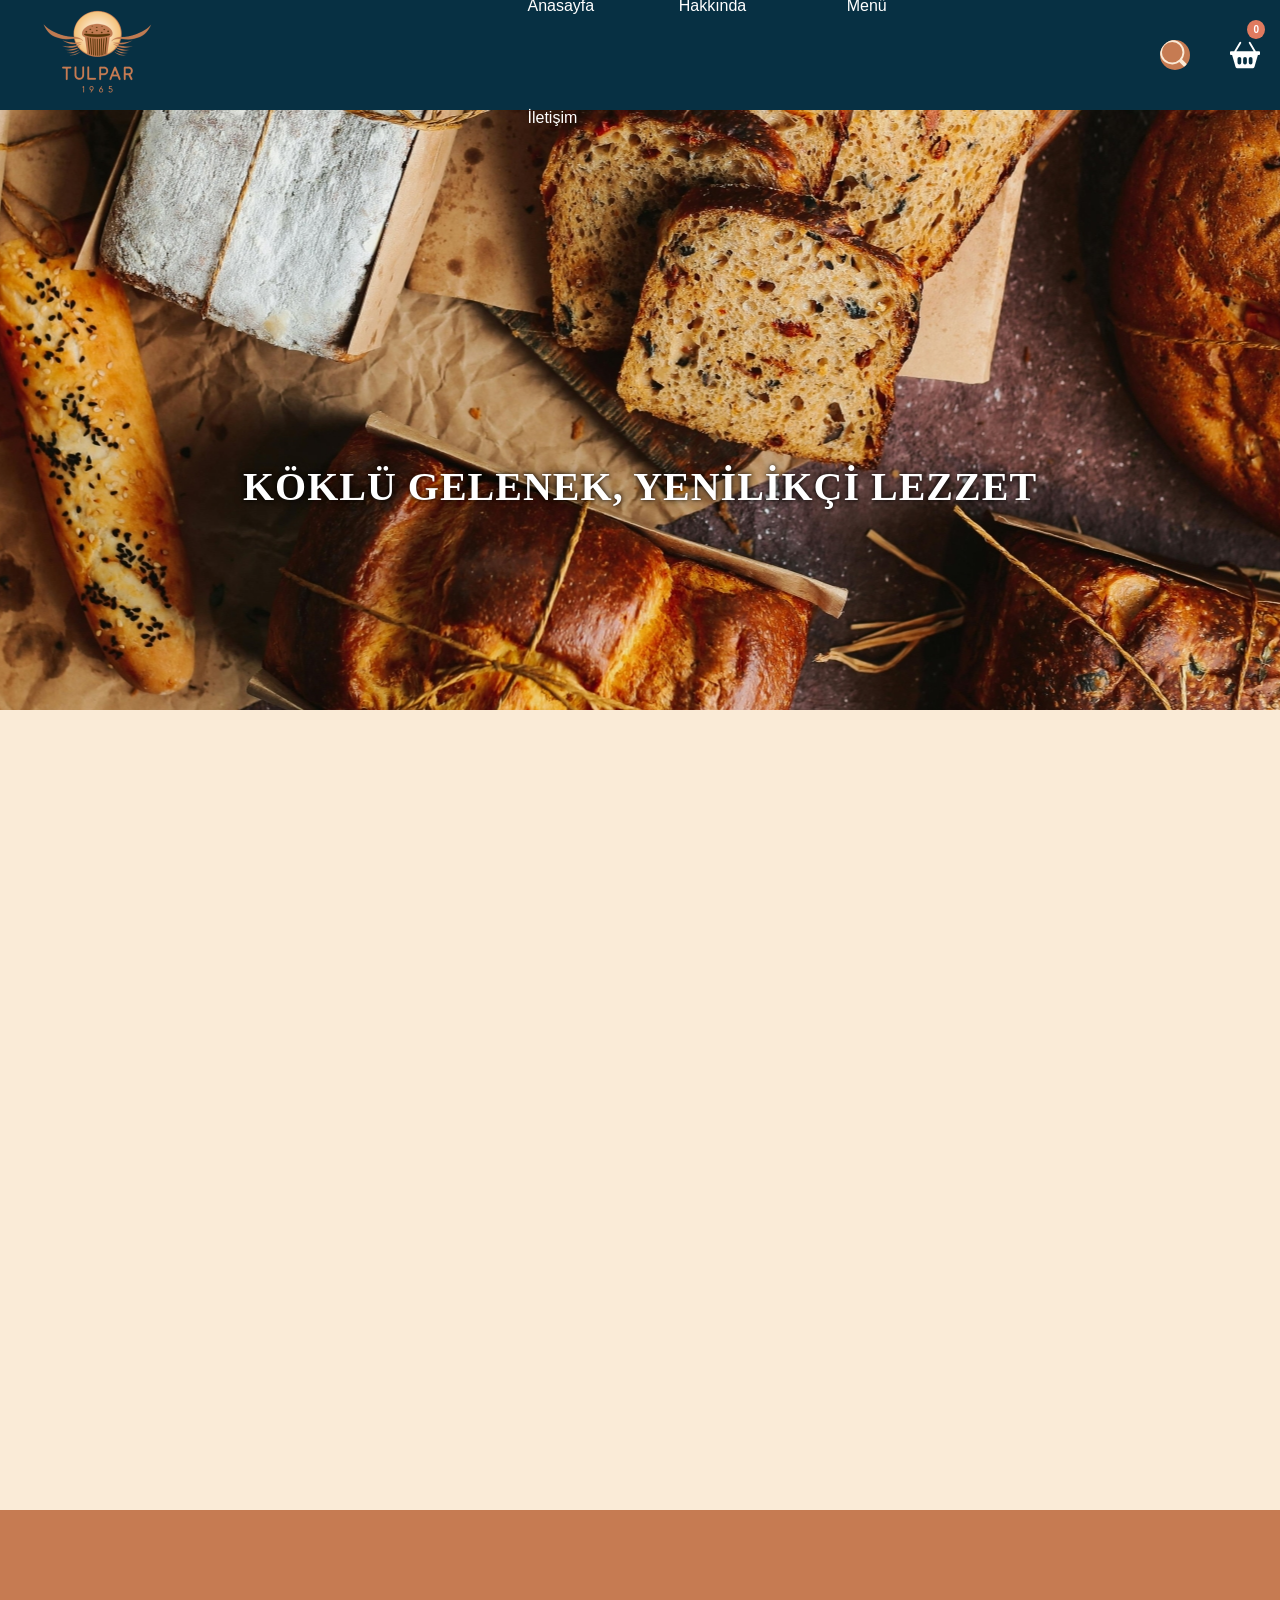
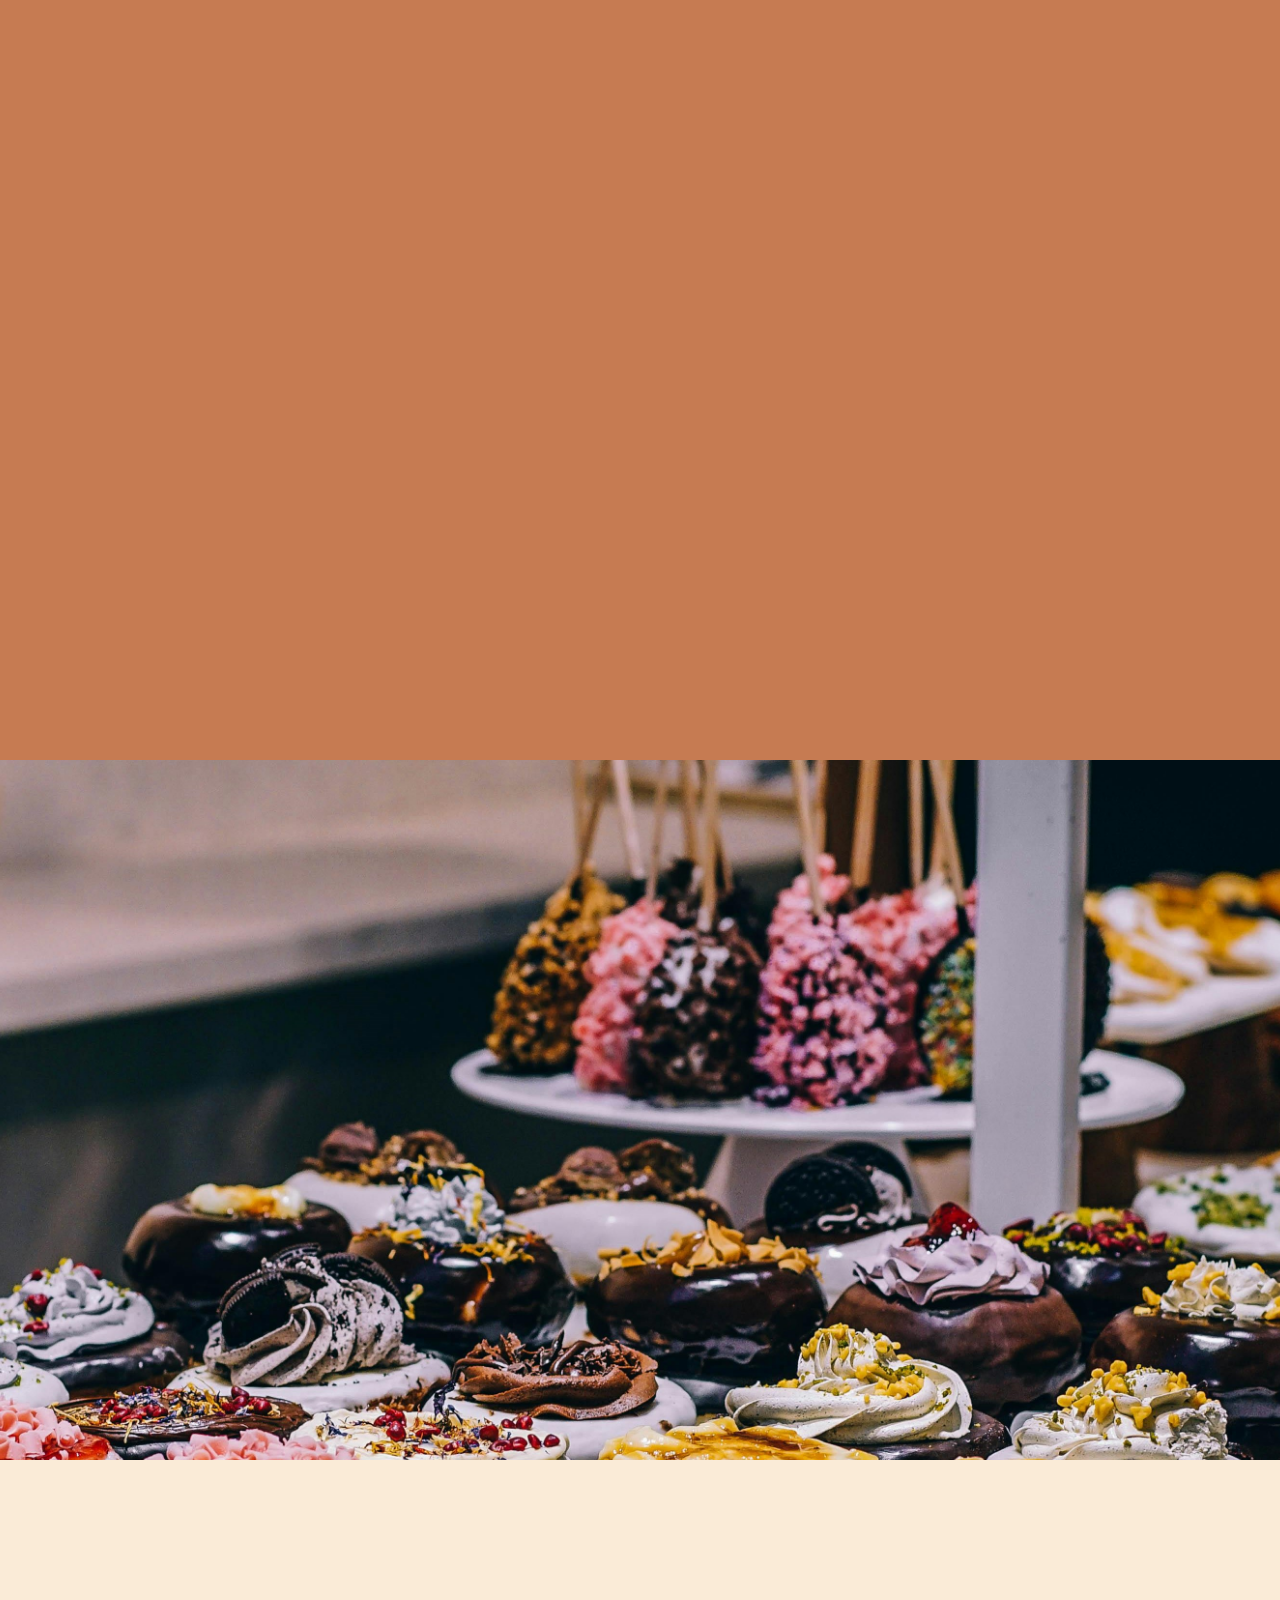
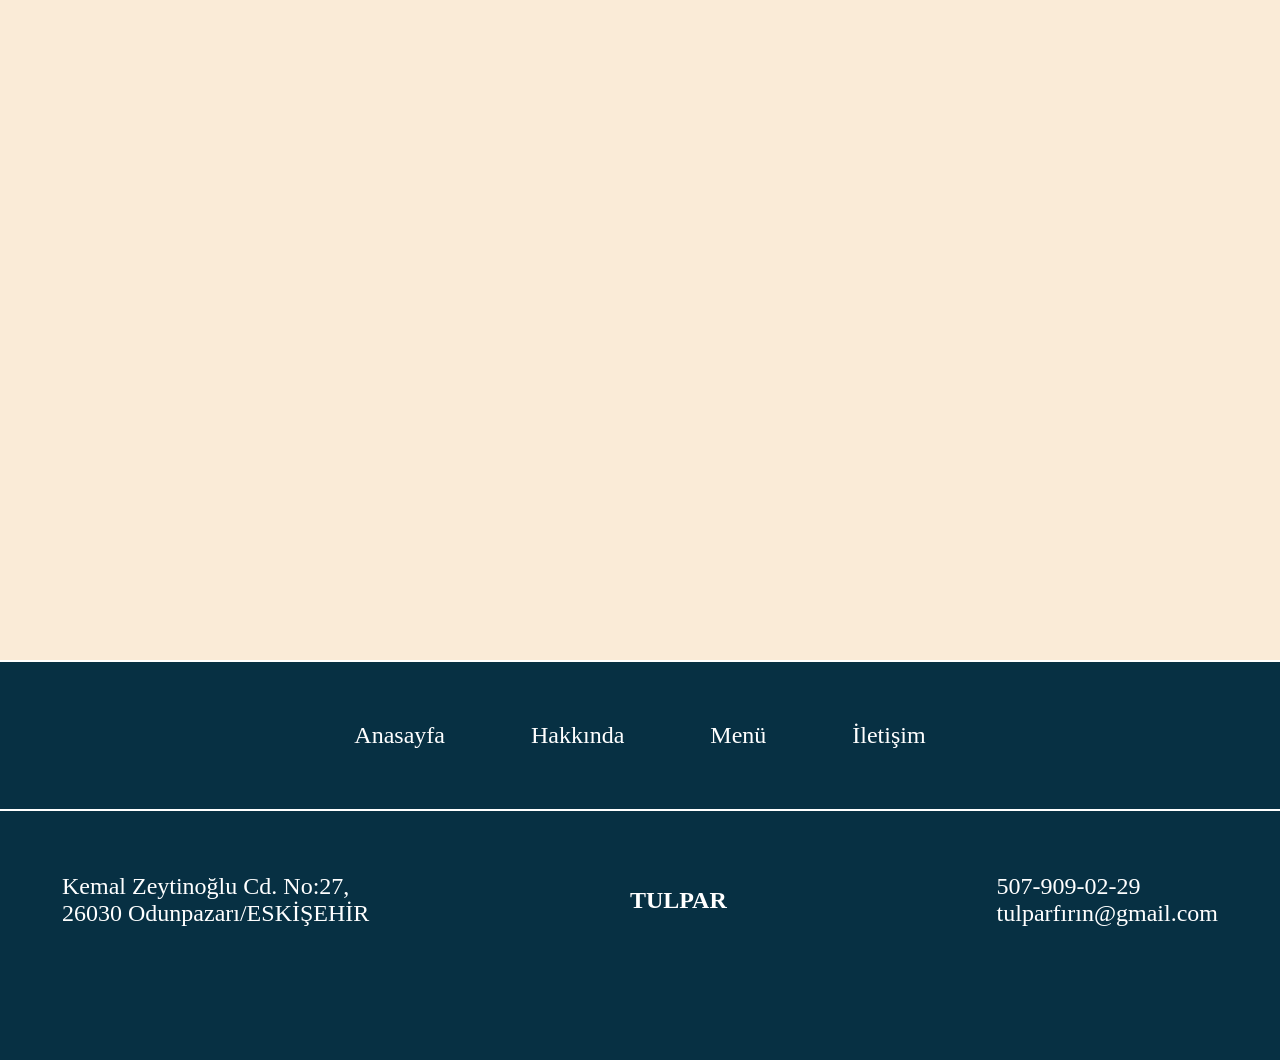
<file: index.html>
<!DOCTYPE html>
<html lang="tr">
    <head>
        <link rel="stylesheet" href="css/tulpar.css">
        <meta charset="UTF-8">
        <meta name="viewport" content="width=device-width, initial-scale=1.0">
        <title>TULPAR.</title>
        <link rel="icon" type="image/x-icon" href="assets/favicon.png">
    </head>
    <body> 
    <div class="navbar">
        <div class="wrapper target">
            <div class="left">
                <a href="index.html"><img id="logo" src="assets/tulpar-logo.png" alt="TULPAR"></a>
            </div>
            <div class="center"></div>
            <div class="right">
                <ul>
                    <li>
                        <a href="index.html">Anasayfa</a>
                    </li>                
                    <li>
                        <a href="html/tulpar.hakkında.html">Hakkında</a>
                    </li>
                    <li class="dropdown">
                        <a href="html/tulpar.menu.html" class="menu">Menü</a>
                        <div class="acılırMenu">
                            <a href="html/t-menu.ekmek.html">Ekmekler</a>
                            <a href="html/t-menu.kurabiye.html">Kurabiyeler</a>
                            <a href="html/t-menu.kek.html">Kekler</a>
                            <a href="html/t-menu.tatlı.html">Geleneksel tatlılar</a>
                        </div>
                    </li>
                    <li>
                        <a href="html/tulpar.iletişim.html">İletişim</a>
                    </li>
                </ul>
            </div>
            <div class="search" id="search">    
                <input type="text">
                <svg xmlns="http://www.w3.org/2000/svg" width="16" height="16" fill="currentColor" class="bi bi-search" viewBox="0 0 16 16" id="searchicon">
                    <path d="M11.742 10.344a6.5 6.5 0 1 0-1.397 1.398h-.001q.044.06.098.115l3.85 3.85a1 1 0 0 0 1.415-1.414l-3.85-3.85a1 1 0 0 0-.115-.1zM12 6.5a5.5 5.5 0 1 1-11 0 5.5 5.5 0 0 1 11 0"/>
                  </svg>
            </div>
            <svg xmlns="http://www.w3.org/2000/svg" width="16" height="16" fill="currentColor" class="sepet" viewBox="0 0 16 16">
                <path d="M5.929 1.757a.5.5 0 1 0-.858-.514L2.217 6H.5a.5.5 0 0 0-.5.5v1a.5.5 0 0 0 .5.5h.623l1.844 6.456A.75.75 0 0 0 3.69 15h8.622a.75.75 0 0 0 .722-.544L14.877 8h.623a.5.5 0 0 0 .5-.5v-1a.5.5 0 0 0-.5-.5h-1.717L10.93 1.243a.5.5 0 1 0-.858.514L12.617 6H3.383zM4 10a1 1 0 0 1 2 0v2a1 1 0 1 1-2 0zm3 0a1 1 0 0 1 2 0v2a1 1 0 1 1-2 0zm4-1a1 1 0 0 1 1 1v2a1 1 0 1 1-2 0v-2a1 1 0 0 1 1-1"/>
              </svg>
        </div>    
    </div>
     
    <!--MAİN SECTİON-->
    <section id="mainSlider" class="slider">
        <div id="mainCaption" class="caption">
            <h1 class="slogan target">KÖKLÜ GELENEK, YENİLİKÇİ LEZZET </h1>
        </div>
    </section>


    <!--STORY SECTİON-->
    <section>
            <div class="storyBody">
                <table>
                        <tr class="animation target">
                            <td class="storyİMG">
                                <img src="assets/hakkında-home.jpg" alt="#">
                                </td>
                            <td class="storyTEXT">
                                <h2>El yapımı ürünler,Yerel Üretim</h2>
                                <br>  
                                <p>Geleneksel yöntemlerle ve mevsimin en kaliteli malzemeleriyle, el yapımı,lezzetli tatlar üretiyoruz.</p>
                                <br>
                                <a href="html/tulpar.hakkında.html"><button class="button button1">HAKKIMIZDA</button></a>  
                            </td>
                        </tr>
                </table>
            </div>
    </section>
 
<!--MENU SECTİON-->
<section>
        <div class="menuBody">
            <table style="width: 100%;">
                <tr class="animation target">
                    <td class="menuTEXT">
                        <h2>Ürünlerimiz</h2>
                        <br>
                        <p>Çeşitli hamur işleri sunuyoruz.El yapımı ekmekler,lezzetli kurabiyeler ve klasik keklerden oluşan benzersiz bir koleksiyon.</p>
                        <br>
                        <a href="html/tulpar.menu.html"><button class="button button1">MENU</button></a>
                    </td>
                    <td id="ekmek"><img src="assets/ekmek.jpg" alt="ekmek"></td>
                    <td id="kek"><img src="assets/kek-home.jpg" alt="kekler"></td>
                </tr>
                <tr class="animation target">
                    <td></td>
                    <td id="kurabiye"><img src="assets/kurabiye-home.jpg" alt="kurabiye"></td>
                    <td id="baklava"><img src="assets/baklava.jpg" alt="specials"></td>
                </tr>
            </table>
        </div>
</section>


<!--CONTACT SECTİON-->

<section id="mainSatır" class="satır">
        <div class="contactBody">
                <table style="width: 100%;">
                    <tr class="animation target">
                        <td class="contactTEXT">
                            <h2>Yeni Fikirler</h2>
                            <br>
                            <p>Görüş ve önerilerinizi bize ulaştırın, merak ettiklerinizi sorun.</p>
                            <br>
                            <a href="html/tulpar.iletişim.html"><button class="button button1">İLETİŞİM</button></a>
                        </td>
                        <td rowspan="2" id="vit1"><img src="assets/iletişim-home1.jpg" alt="#"></td>
                        <td id="vit2"><img src="assets/iletişim-home2.jpg" alt="#"></td>
                    </tr>
                    <tr class="animation target">
                        <td></td>
                        <td id="vit3"><img src="assets/iletişim-home3.jpg" alt="#"></td>
                    </tr>
                </table>
        </div>
</section>


<!--SUTUN-SON-->


<section>
    <div class="sonBody">
        <ul class="son">
            <li><a href="index.html">Anasayfa</a></li>
            <li><a href="html/tulpar.hakkında.html">Hakkında</a></li>
            <li><a href="html/tulpar.menu.html">Menü</a></li>
            <li><a href="html/tulpar.iletişim.html">İletişim</a></li>
        </ul>
        <table class="sonTable">
            <td>Kemal Zeytinoğlu Cd. No:27,<br>
                26030 Odunpazarı/ESKİŞEHİR </td>
            <td><b>TULPAR</b></td>
            <td style="float: right;">507-909-02-29 <br>
                tulparfırın@gmail.com</td>
        </table>
    </div>
</section>


    <script src="js/search.js"></script>
    <script src="js/scroll.js"></script>
    <script src="js/sepet.js"></script>
    </body>  
    
    </html>
</file>
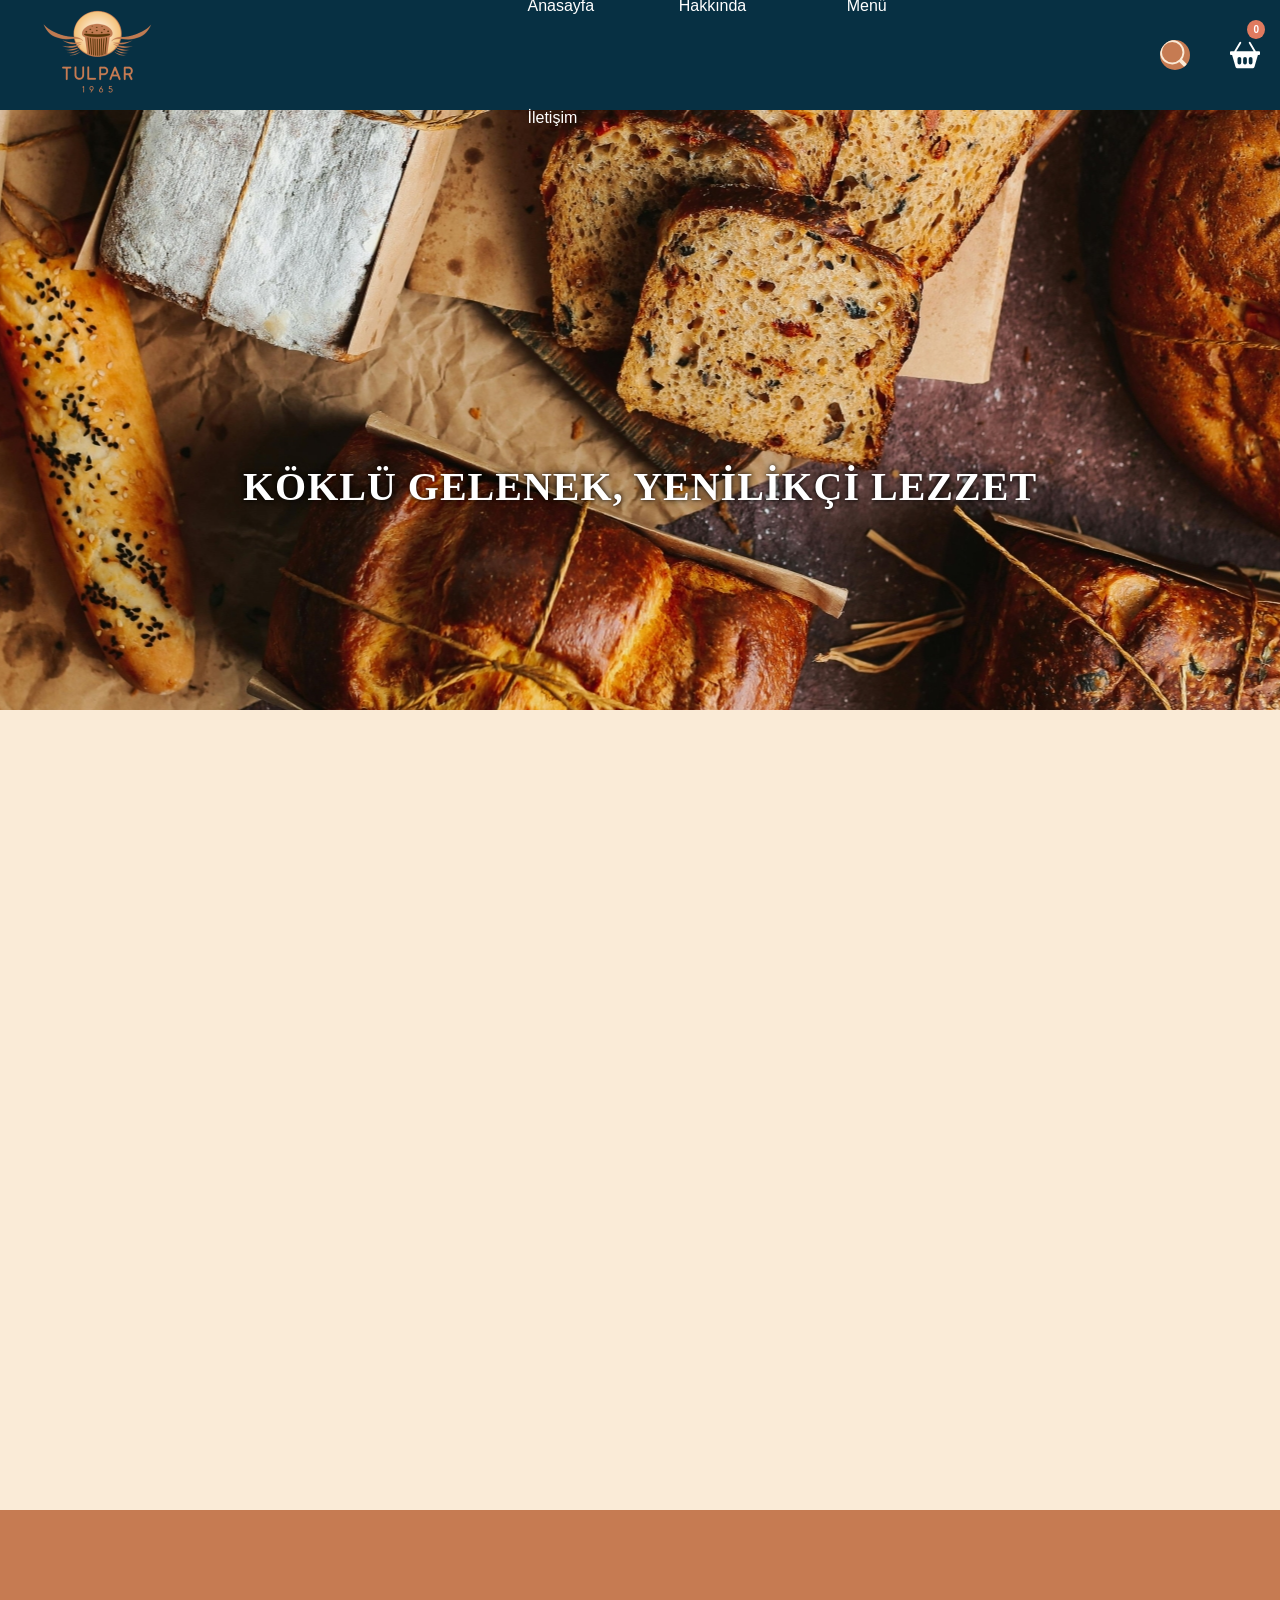
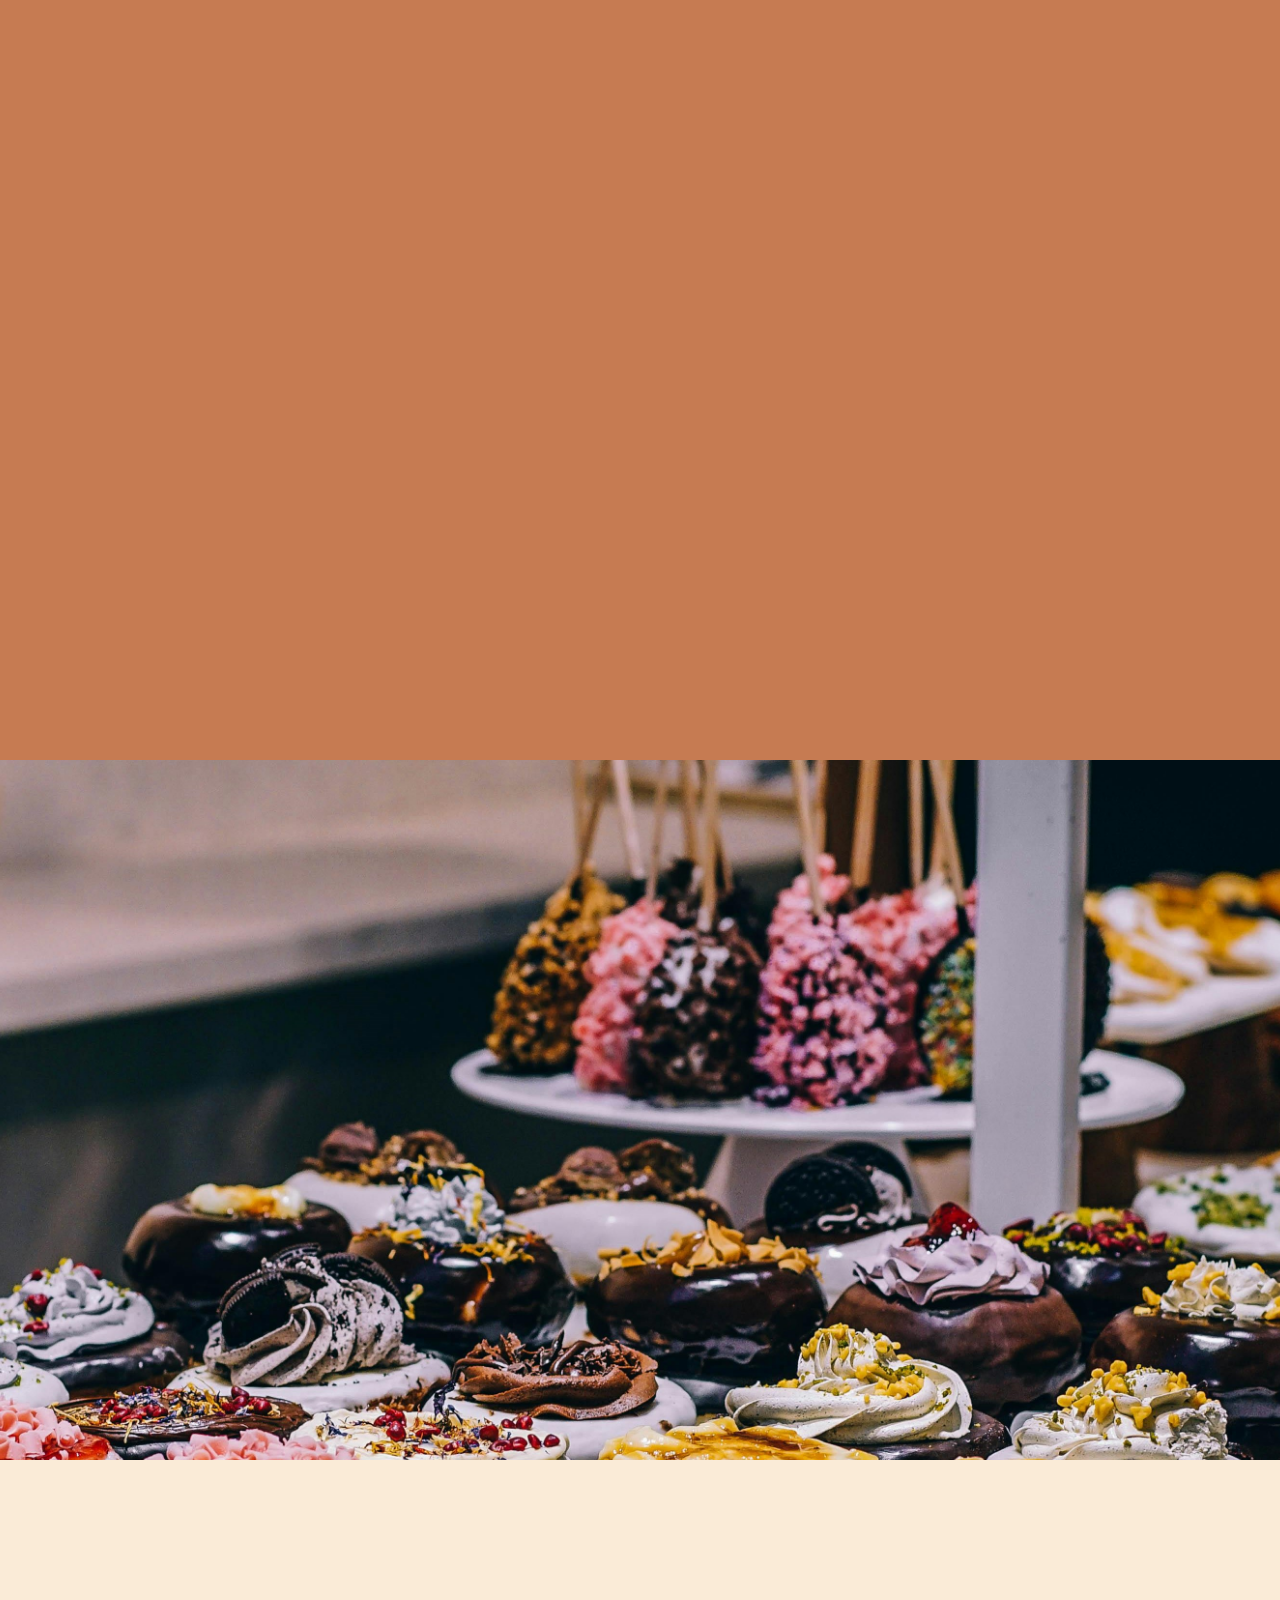
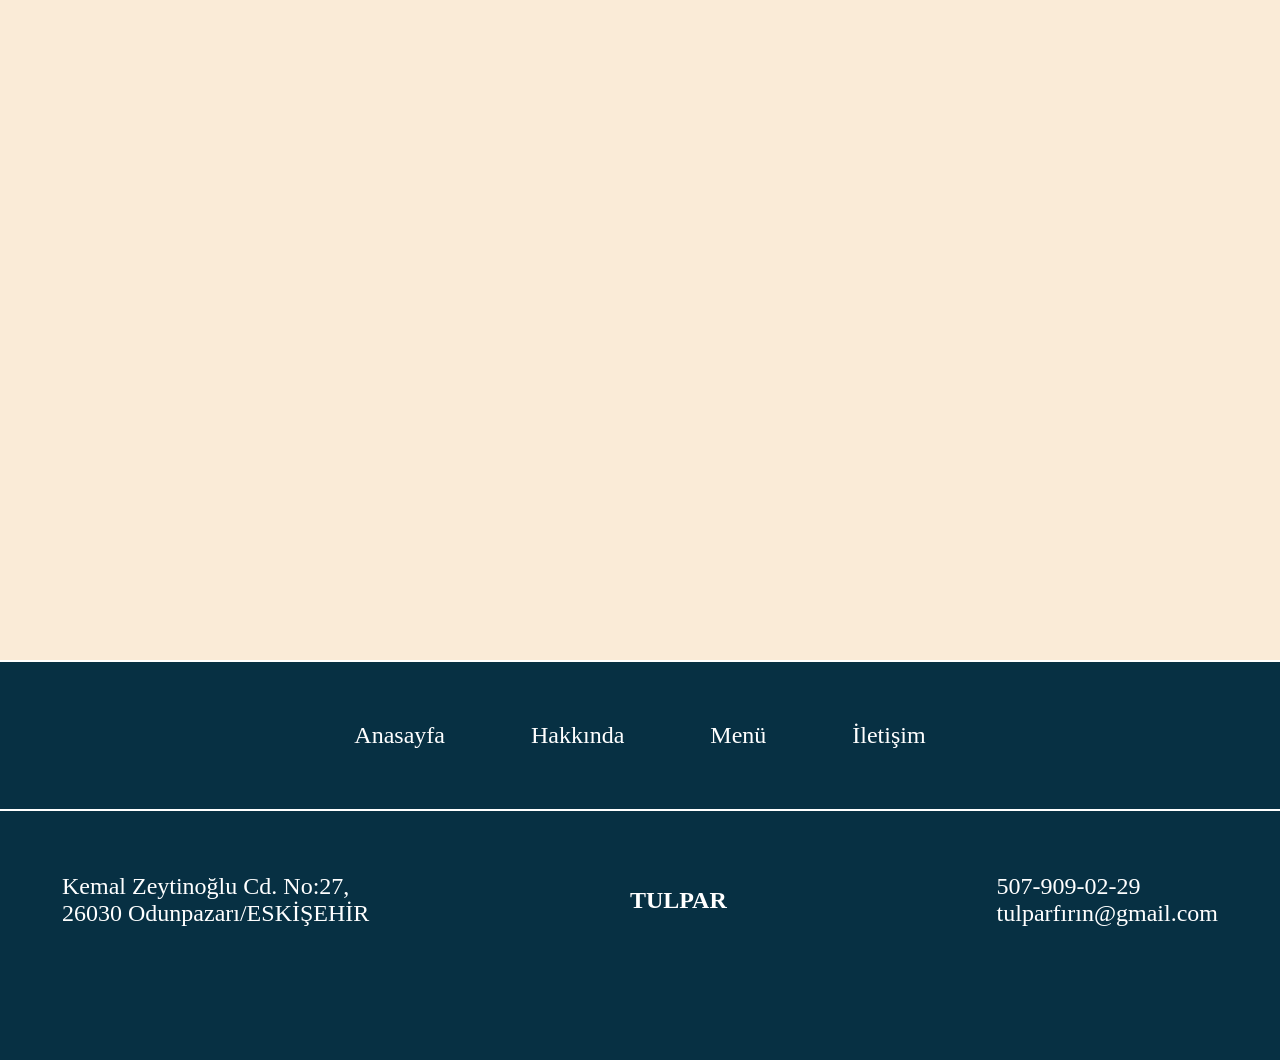
<file: tulpar.anasayfa.html>
<!DOCTYPE html>
<html lang="tr">
    <head>
        <link rel="stylesheet" href="css/tulpar.css">
        <meta charset="UTF-8">
        <meta name="viewport" content="width=device-width, initial-scale=1.0">
        <title>TULPAR.</title>
        <link rel="icon" type="image/x-icon" href="assets/favicon.png">
    </head>
    <body> 
    <div class="navbar">
        <div class="wrapper target">
            <div class="left">
                <a href="tulpar.anasayfa.html"><img id="logo" src="assets/tulpar-logo.png" alt="TULPAR"></a>
            </div>
            <div class="center"></div>
            <div class="right">
                <ul>
                    <li>
                        <a href="tulpar.anasayfa.html">Anasayfa</a>
                    </li>                
                    <li>
                        <a href="html/tulpar.hakkında.html">Hakkında</a>
                    </li>
                    <li class="dropdown">
                        <a href="html/tulpar.menu.html" class="menu">Menü</a>
                        <div class="acılırMenu">
                            <a href="html/t-menu.ekmek.html">Ekmekler</a>
                            <a href="html/t-menu.kurabiye.html">Kurabiyeler</a>
                            <a href="html/t-menu.kek.html">Kekler</a>
                            <a href="html/t-menu.tatlı.html">Geleneksel tatlılar</a>
                        </div>
                    </li>
                    <li>
                        <a href="html/tulpar.iletişim.html">İletişim</a>
                    </li>
                </ul>
            </div>
            <div class="search" id="search">    
                <input type="text">
                <svg xmlns="http://www.w3.org/2000/svg" width="16" height="16" fill="currentColor" class="bi bi-search" viewBox="0 0 16 16" id="searchicon">
                    <path d="M11.742 10.344a6.5 6.5 0 1 0-1.397 1.398h-.001q.044.06.098.115l3.85 3.85a1 1 0 0 0 1.415-1.414l-3.85-3.85a1 1 0 0 0-.115-.1zM12 6.5a5.5 5.5 0 1 1-11 0 5.5 5.5 0 0 1 11 0"/>
                  </svg>
            </div>
            <svg xmlns="http://www.w3.org/2000/svg" width="16" height="16" fill="currentColor" class="sepet" viewBox="0 0 16 16">
                <path d="M5.929 1.757a.5.5 0 1 0-.858-.514L2.217 6H.5a.5.5 0 0 0-.5.5v1a.5.5 0 0 0 .5.5h.623l1.844 6.456A.75.75 0 0 0 3.69 15h8.622a.75.75 0 0 0 .722-.544L14.877 8h.623a.5.5 0 0 0 .5-.5v-1a.5.5 0 0 0-.5-.5h-1.717L10.93 1.243a.5.5 0 1 0-.858.514L12.617 6H3.383zM4 10a1 1 0 0 1 2 0v2a1 1 0 1 1-2 0zm3 0a1 1 0 0 1 2 0v2a1 1 0 1 1-2 0zm4-1a1 1 0 0 1 1 1v2a1 1 0 1 1-2 0v-2a1 1 0 0 1 1-1"/>
              </svg>
        </div>    
    </div>
     
    <!--MAİN SECTİON-->
    <section id="mainSlider" class="slider">
        <div id="mainCaption" class="caption">
            <h1 class="slogan target">KÖKLÜ GELENEK, YENİLİKÇİ LEZZET </h1>
        </div>
    </section>


    <!--STORY SECTİON-->
    <section>
            <div class="storyBody">
                <table>
                        <tr class="animation target">
                            <td class="storyİMG">
                                <img src="assets/hakkında-home.jpg" alt="#">
                                </td>
                            <td class="storyTEXT">
                                <h2>El yapımı ürünler,Yerel Üretim</h2>
                                <br>  
                                <p>Geleneksel yöntemlerle ve mevsimin en kaliteli malzemeleriyle, el yapımı,lezzetli tatlar üretiyoruz.</p>
                                <br>
                                <a href="html/tulpar.hakkında.html"><button class="button button1">HAKKIMIZDA</button></a>  
                            </td>
                        </tr>
                </table>
            </div>
    </section>
 
<!--MENU SECTİON-->
<section>
        <div class="menuBody">
            <table style="width: 100%;">
                <tr class="animation target">
                    <td class="menuTEXT">
                        <h2>Ürünlerimiz</h2>
                        <br>
                        <p>Çeşitli hamur işleri sunuyoruz.El yapımı ekmekler,lezzetli kurabiyeler ve klasik keklerden oluşan benzersiz bir koleksiyon.</p>
                        <br>
                        <a href="html/tulpar.menu.html"><button class="button button1">MENU</button></a>
                    </td>
                    <td id="ekmek"><img src="assets/ekmek.jpg" alt="ekmek"></td>
                    <td id="kek"><img src="assets/kek-home.jpg" alt="kekler"></td>
                </tr>
                <tr class="animation target">
                    <td></td>
                    <td id="kurabiye"><img src="assets/kurabiye-home.jpg" alt="kurabiye"></td>
                    <td id="baklava"><img src="assets/baklava.jpg" alt="specials"></td>
                </tr>
            </table>
        </div>
</section>


<!--CONTACT SECTİON-->

<section id="mainSatır" class="satır">
        <div class="contactBody">
                <table style="width: 100%;">
                    <tr class="animation target">
                        <td class="contactTEXT">
                            <h2>Yeni Fikirler</h2>
                            <br>
                            <p>Görüş ve önerilerinizi bize ulaştırın, merak ettiklerinizi sorun.</p>
                            <br>
                            <a href="html/tulpar.iletişim.html"><button class="button button1">İLETİŞİM</button></a>
                        </td>
                        <td rowspan="2" id="vit1"><img src="assets/iletişim-home1.jpg" alt="#"></td>
                        <td id="vit2"><img src="assets/iletişim-home2.jpg" alt="#"></td>
                    </tr>
                    <tr class="animation target">
                        <td></td>
                        <td id="vit3"><img src="assets/iletişim-home3.jpg" alt="#"></td>
                    </tr>
                </table>
        </div>
</section>


<!--SUTUN-SON-->


<section>
    <div class="sonBody">
        <ul class="son">
            <li><a href="tulpar.anasayfa.html">Anasayfa</a></li>
            <li><a href="html/tulpar.hakkında.html">Hakkında</a></li>
            <li><a href="html/tulpar.menu.html">Menü</a></li>
            <li><a href="html/tulpar.iletişim.html">İletişim</a></li>
        </ul>
        <table class="sonTable">
            <td>Kemal Zeytinoğlu Cd. No:27,<br>
                26030 Odunpazarı/ESKİŞEHİR </td>
            <td><b>TULPAR</b></td>
            <td style="float: right;">507-909-02-29 <br>
                tulparfırın@gmail.com</td>
        </table>
    </div>
</section>


    <script src="js/search.js"></script>
    <script src="js/scroll.js"></script>
    <script src="js/sepet.js"></script>
    </body>  
    
    </html>
</file>
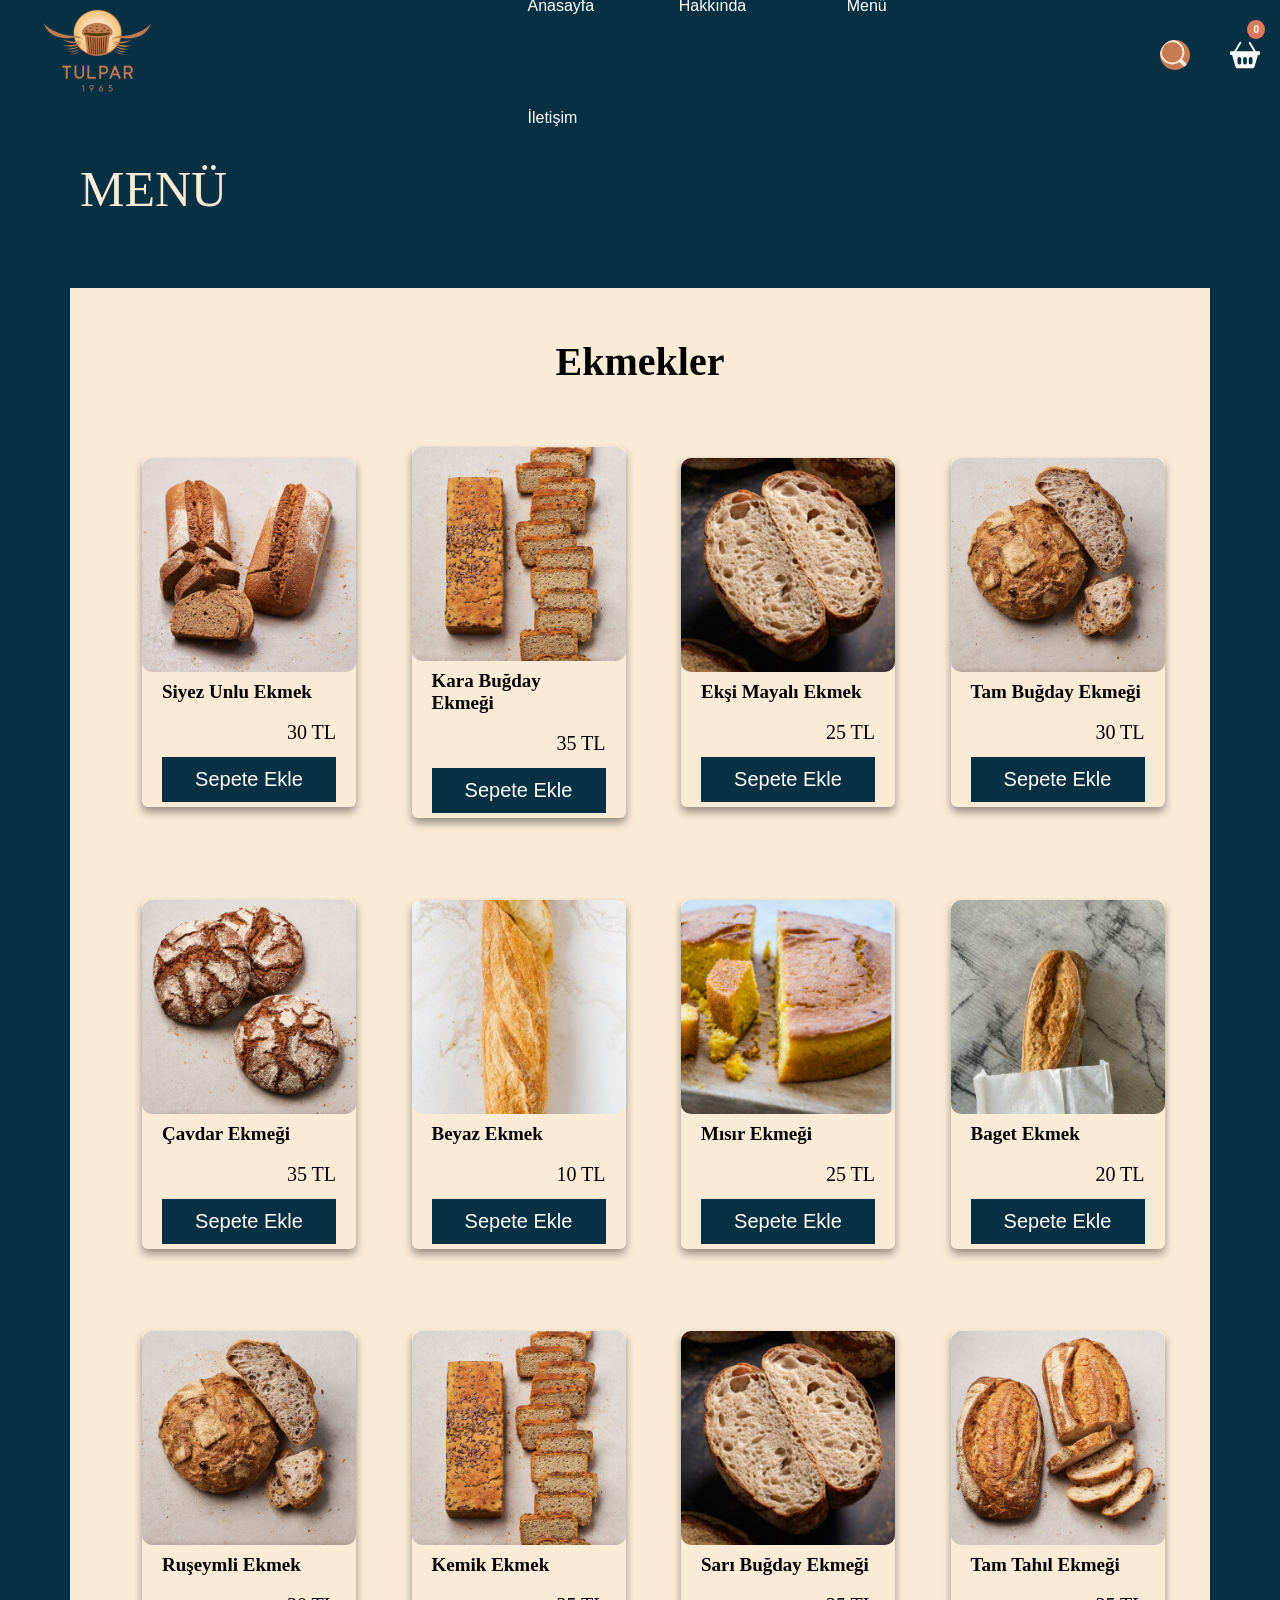
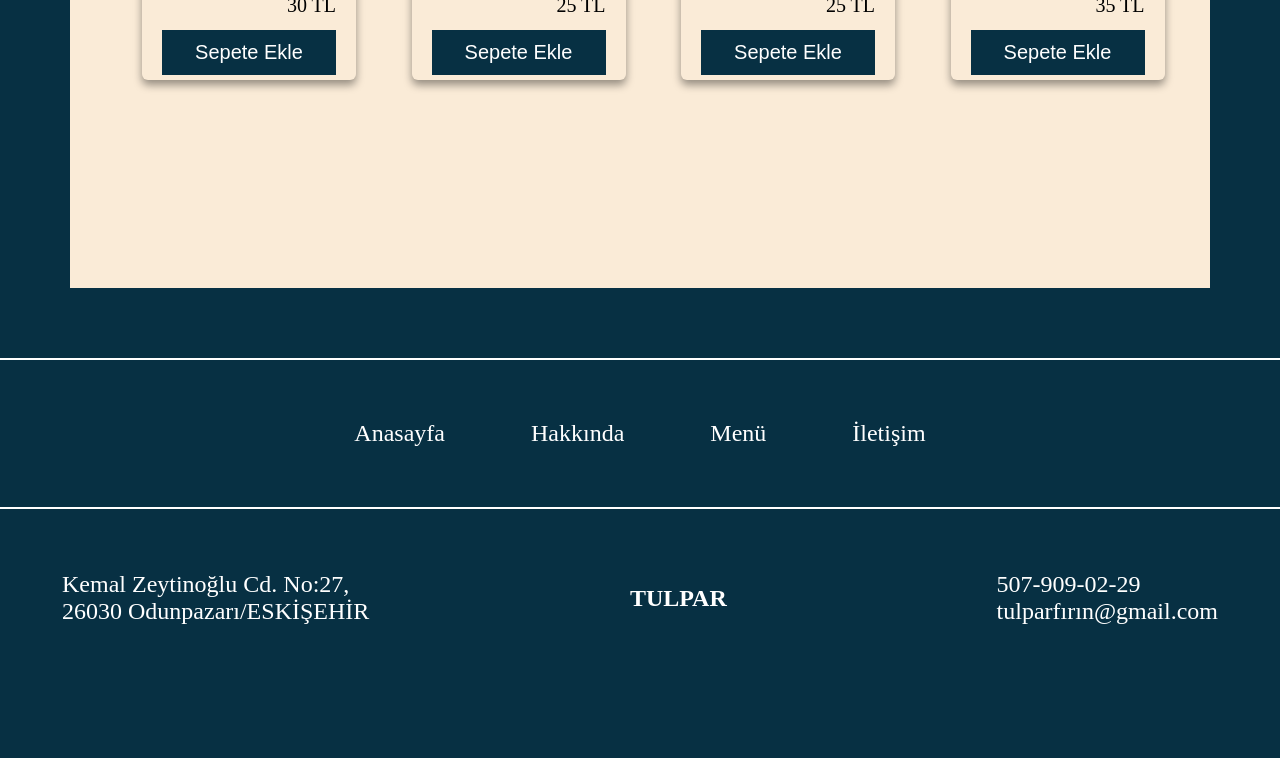
<file: html/t-menu.ekmek.html>
<!DOCTYPE html>
<html lang="tr">
    <head>
        <link rel="stylesheet" href="../css/tulpar.css">
        <meta charset="UTF-8">
        <meta name="viewport" content="width=device-width, initial-scale=1.0">
        <title>TULPAR./Ekmekler</title>
        <link rel="icon" type="image/x-icon" href="../assets/favicon.png">
    </head>
    <body style="background-color: rgb(7, 48, 67);"> 
    <div class="navbar">
        <div class="wrapper target">
            <div class="left target">
                <a href="../index.html"><img src="../assets/tulpar-logo.png" alt="TULPAR"></a>
            </div>
            <div class="center"></div>
            <div class="right">
                <ul>
                    <li>
                        <a href="../index.html">Anasayfa</a>
                    </li>                
                    <li>
                        <a href="../html/tulpar.hakkında.html">Hakkında</a>
                    </li>
                    <li class="dropdown">
                        <a href="../html/tulpar.menu.html" class="menu">Menü</a>
                        <div class="acılırMenu">
                            <a href="../html/t-menu.ekmek.html">Ekmekler</a>
                            <a href="../html/t-menu.kurabiye.html">Kurabiyeler</a>
                            <a href="../html/t-menu.kek.html">Kekler</a>
                            <a href="../html/t-menu.tatlı.html">Geleneksel tatlılar</a>
                        </div>
                    </li>
                    <li>
                        <a href="../html/tulpar.iletişim.html">İletişim</a>
                    </li>
                </ul>
            </div>
            <div class="search" id="search">    
                <input type="text">
                <svg xmlns="http://www.w3.org/2000/svg" width="16" height="16" fill="currentColor" class="bi bi-search" viewBox="0 0 16 16" id="searchicon">
                    <path d="M11.742 10.344a6.5 6.5 0 1 0-1.397 1.398h-.001q.044.06.098.115l3.85 3.85a1 1 0 0 0 1.415-1.414l-3.85-3.85a1 1 0 0 0-.115-.1zM12 6.5a5.5 5.5 0 1 1-11 0 5.5 5.5 0 0 1 11 0"/>
                  </svg>
            </div>
            <svg xmlns="http://www.w3.org/2000/svg" width="16" height="16" fill="currentColor" class="sepet" viewBox="0 0 16 16">
                <path d="M5.929 1.757a.5.5 0 1 0-.858-.514L2.217 6H.5a.5.5 0 0 0-.5.5v1a.5.5 0 0 0 .5.5h.623l1.844 6.456A.75.75 0 0 0 3.69 15h8.622a.75.75 0 0 0 .722-.544L14.877 8h.623a.5.5 0 0 0 .5-.5v-1a.5.5 0 0 0-.5-.5h-1.717L10.93 1.243a.5.5 0 1 0-.858.514L12.617 6H3.383zM4 10a1 1 0 0 1 2 0v2a1 1 0 1 1-2 0zm3 0a1 1 0 0 1 2 0v2a1 1 0 1 1-2 0zm4-1a1 1 0 0 1 1 1v2a1 1 0 1 1-2 0v-2a1 1 0 0 1 1-1"/>
              </svg>
        </div>    
    </div>

    <!--MENU1-->

    <section>
        <p class="baslık">MENÜ</p>
            <div class="menu1">
                <h2 style="text-align: center; font-size: 40px; padding-top: 50px;">Ekmekler</h2>
                <table style="width: 100%; padding: 20px 30px ;" class="animation target">
                    <tr>
                        <td>
                            <div class="card">
                                <img src="../assets/ekmekler2.jpg" alt="">
                                <div class="ürün">
                                    <h3>Siyez Unlu Ekmek</h3><br>
                                    <p class="fiyat">30 TL</p><br><br>
                                    <button>Sepete Ekle</button>
                                </div>
                            </div>
                        </td>
                        <td>
                            <div class="card">
                                <img src="../assets/ekmekler4.jpg" alt="">
                                <div class="ürün">
                                    <h3>Kara Buğday Ekmeği</h3><br>
                                    <p class="fiyat">35 TL</p><br><br>
                                    <button>Sepete Ekle</button>
                                </div>    
                            </div>
                        </td>
                        <td>
                            <div class="card">
                                <img src="../assets/ekmekler5.jpg" alt="">
                                <div class="ürün">
                                    <h3>Ekşi Mayalı Ekmek</h3><br>
                                    <p class="fiyat">25 TL</p><br><br>
                                    <button>Sepete Ekle</button>
                                </div>    
                            </div>
                        </td>
                        <td>
                            <div class="card">
                                <img src="../assets/ekmekler3.jpg" alt="">
                                <div class="ürün">
                                    <h3>Tam Buğday Ekmeği</h3><br>
                                    <p class="fiyat">30 TL</p><br><br>
                                    <button>Sepete Ekle</button>
                                </div>    
                            </div>
                        </td>
                    </tr>
                    <tr>
                        <td>
                            <div class="card">
                                <img src="../assets/ekmekler6.jpg" alt="">
                                <div class="ürün">
                                    <h3>Çavdar Ekmeği</h3><br>
                                    <p class="fiyat">35 TL</p><br><br>
                                    <button>Sepete Ekle</button>
                                </div>    
                            </div>
                        </td>
                        <td>
                            <div class="card">
                                <img src="../assets/ekmekler7.jpg" alt="">
                                <div class="ürün">
                                    <h3>Beyaz Ekmek</h3><br>
                                    <p class="fiyat">10 TL</p><br><br>
                                    <button>Sepete Ekle</button>
                                </div>    
                            </div>
                        </td>
                        <td>
                            <div class="card">
                                <img src="../assets/ekmekler8.png" alt="">
                                <div class="ürün">
                                    <h3>Mısır Ekmeği</h3><br>
                                    <p class="fiyat">25 TL</p><br><br>
                                    <button>Sepete Ekle</button>
                                </div>
                            </div>
                        </td>
                        <td>
                            <div class="card">
                                <img src="../assets/ekmekler9.jpg" alt="">
                                <div class="ürün">
                                    <h3>Baget Ekmek</h3><br>
                                    <p class="fiyat">20 TL</p><br><br>
                                    <button>Sepete Ekle</button>
                                </div>    
                            </div>
                        </td>
                    </tr>
                    <tr>
                        <td>
                            <div class="card">
                                <img src="../assets/ekmekler3.jpg" alt="">
                                <div class="ürün">
                                    <h3>Ruşeymli Ekmek</h3><br>
                                    <p class="fiyat">30 TL</p><br><br>
                                    <button>Sepete Ekle</button>
                                </div>
                            </div>
                        </td>
                        <td>
                            <div class="card">
                                <img src="../assets/ekmekler4.jpg" alt="">
                                <div class="ürün">
                                    <h3>Kemik Ekmek</h3><br>
                                    <p class="fiyat">25 TL</p><br><br>
                                    <button>Sepete Ekle</button>
                                </div>
                            </div>
                        </td>
                        <td>
                            <div class="card">
                                <img src="../assets/ekmekler5.jpg" alt="">
                                <div class="ürün">
                                    <h3>Sarı Buğday Ekmeği</h3><br>
                                    <p class="fiyat">25 TL</p><br><br>
                                    <button>Sepete Ekle</button>
                                </div>    
                            </div>
                        </td>
                        <td>
                            <div class="card">
                                <img src="../assets/ekmekler.jpg" alt="">
                                <div class="ürün">
                                    <h3>Tam Tahıl Ekmeği</h3><br>
                                    <p class="fiyat">35 TL</p><br><br>
                                    <button>Sepete Ekle</button>
                                </div>    
                            </div>
                        </td>
                    </tr>
                </table>
            </div>
    </section>



<!--SUTUN-SON-->


<section>
    <div class="sonBody">
        <ul class="son">
            <li><a href="../index.html">Anasayfa</a></li>
            <li><a href="../html/tulpar.hakkında.html">Hakkında</a></li>
            <li><a href="../html/tulpar.menu.html">Menü</a></li>
            <li><a href="../html/tulpar.iletişim.html">İletişim</a></li>
        </ul>
        <table class="sonTable">
            <td>Kemal Zeytinoğlu Cd. No:27,<br>
                26030 Odunpazarı/ESKİŞEHİR </td>
            <td><b>TULPAR</b></td>
            <td style="float: right;">507-909-02-29 <br>
                tulparfırın@gmail.com</td>
        </table>
    </div>
</section>



    <script src="../js/search.js"></script>
    <script src="../js/scroll.js"></script>
    <script src="../js/sepet.js"></script>
    </body>  

    

    
    </html>
</file>
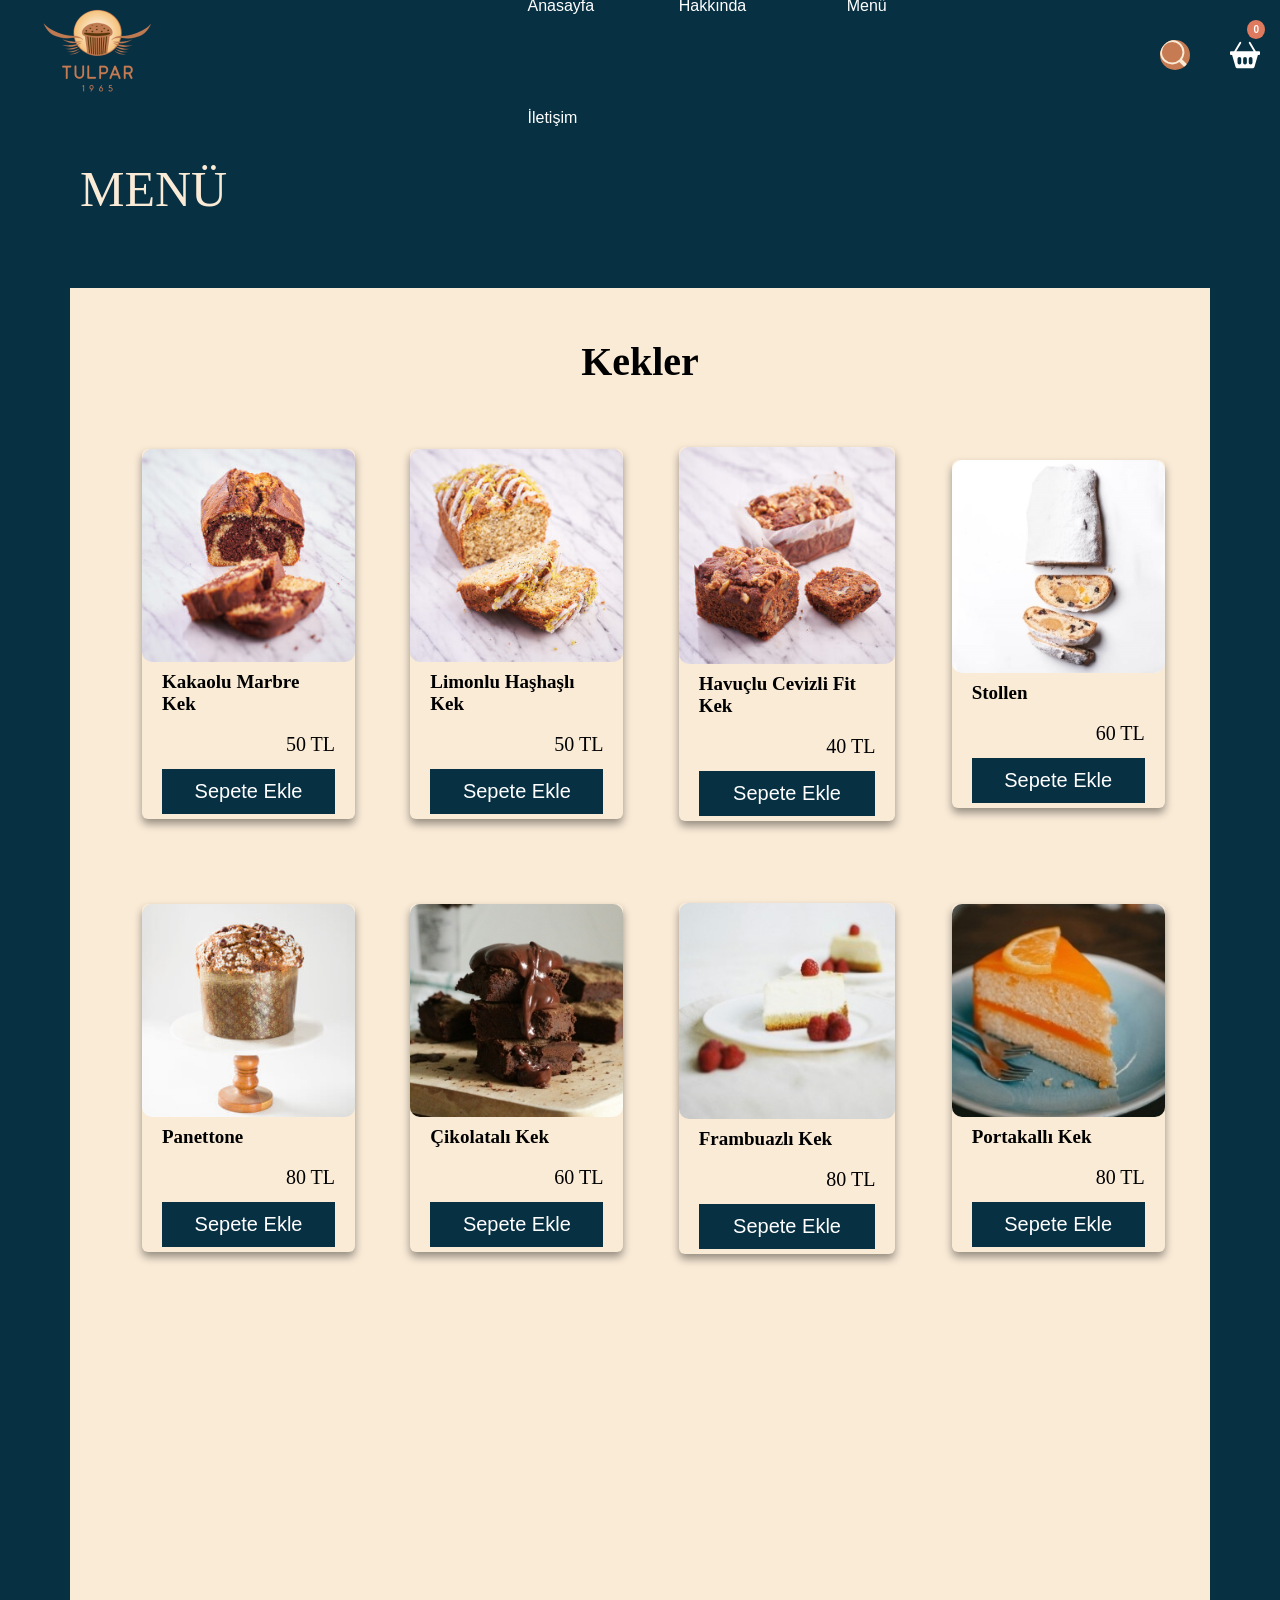
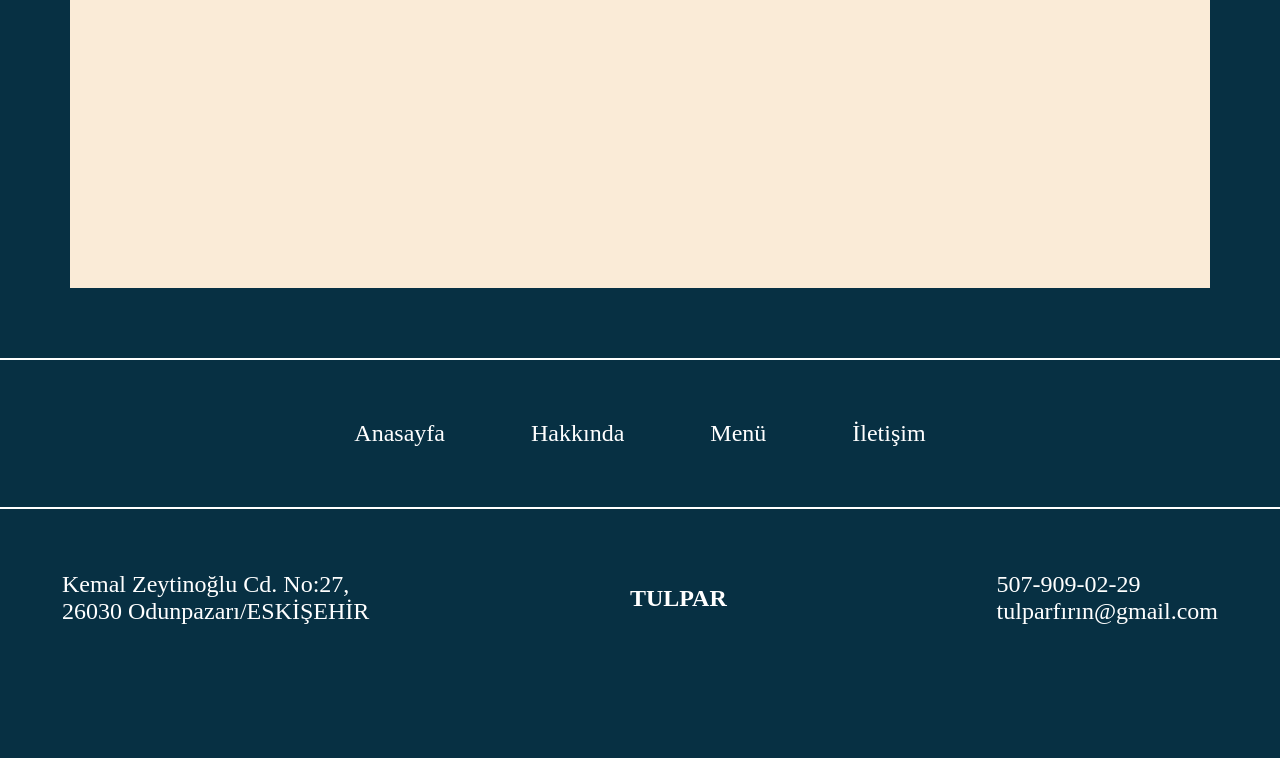
<file: html/t-menu.kek.html>
<!DOCTYPE html>
<html lang="tr">
    <head>
        <link rel="stylesheet" href="../css/tulpar.css">
        <meta charset="UTF-8">
        <meta name="viewport" content="width=device-width, initial-scale=1.0">
        <title>TULPAR./Kekler</title>
        <link rel="icon" type="image/x-icon" href="../assets/favicon.png">
    </head>
    <body style="background-color: rgb(7, 48, 67);"> 
    <div class="navbar">
        <div class="wrapper target">
            <div class="left target">
                <a href="../index.html"><img src="../assets/tulpar-logo.png" alt="TULPAR"></a>
            </div>
            <div class="center"></div>
            <div class="right">
                <ul>
                    <li>
                        <a href="../index.html">Anasayfa</a>
                    </li>                
                    <li>
                        <a href="../html/tulpar.hakkında.html">Hakkında</a>
                    </li>
                    <li class="dropdown">
                        <a href="../html/tulpar.menu.html" class="menu">Menü</a>
                        <div class="acılırMenu">
                            <a href="../html/t-menu.ekmek.html">Ekmekler</a>
                            <a href="../html/t-menu.kurabiye.html">Kurabiyeler</a>
                            <a href="../html/t-menu.kek.html">Kekler</a>
                            <a href="../html/t-menu.tatlı.html">Geleneksel tatlılar</a>
                        </div>
                    </li>
                    <li>
                        <a href="../html/tulpar.iletişim.html">İletişim</a>
                    </li>
                </ul>
            </div>
            <div class="search" id="search">    
                <input type="text">
                <svg xmlns="http://www.w3.org/2000/svg" width="16" height="16" fill="currentColor" class="bi bi-search" viewBox="0 0 16 16" id="searchicon">
                    <path d="M11.742 10.344a6.5 6.5 0 1 0-1.397 1.398h-.001q.044.06.098.115l3.85 3.85a1 1 0 0 0 1.415-1.414l-3.85-3.85a1 1 0 0 0-.115-.1zM12 6.5a5.5 5.5 0 1 1-11 0 5.5 5.5 0 0 1 11 0"/>
                  </svg>
            </div>
            <svg xmlns="http://www.w3.org/2000/svg" width="16" height="16" fill="currentColor" class="sepet" viewBox="0 0 16 16">
                <path d="M5.929 1.757a.5.5 0 1 0-.858-.514L2.217 6H.5a.5.5 0 0 0-.5.5v1a.5.5 0 0 0 .5.5h.623l1.844 6.456A.75.75 0 0 0 3.69 15h8.622a.75.75 0 0 0 .722-.544L14.877 8h.623a.5.5 0 0 0 .5-.5v-1a.5.5 0 0 0-.5-.5h-1.717L10.93 1.243a.5.5 0 1 0-.858.514L12.617 6H3.383zM4 10a1 1 0 0 1 2 0v2a1 1 0 1 1-2 0zm3 0a1 1 0 0 1 2 0v2a1 1 0 1 1-2 0zm4-1a1 1 0 0 1 1 1v2a1 1 0 1 1-2 0v-2a1 1 0 0 1 1-1"/>
              </svg>
        </div>    
    </div>


    <!-- MENU2-->

    <section>
        <p class="baslık">MENÜ</p>
            <div class="menu1">
                <h2 style="text-align: center; font-size: 40px; padding-top: 50px;">Kekler</h2>
                <table style="width: 100%; padding: 20px 30px  ;" class="animation target">
                    <tr>
                        <td>
                            <div class="card">
                                <img src="../assets/kekler.jpg" alt="">
                                <div class="ürün">
                                    <h3>Kakaolu Marbre Kek</h3><br>
                                    <p class="fiyat">50 TL</p><br><br>
                                    <button>Sepete Ekle</button>
                                </div>
                            </div>
                        </td>
                        <td>
                            <div class="card">
                                <img src="../assets/kekler2.jpg" alt="">
                                <div class="ürün">
                                    <h3>Limonlu Haşhaşlı Kek</h3><br>
                                    <p class="fiyat">50 TL</p><br><br>
                                    <button>Sepete Ekle</button>
                                </div>    
                            </div>
                        </td>
                        <td>
                            <div class="card">
                                <img src="../assets/kekler3.jpg" alt="">
                                <div class="ürün">
                                    <h3>Havuçlu Cevizli Fit Kek</h3><br>
                                    <p class="fiyat">40 TL</p><br><br>
                                    <button>Sepete Ekle</button>
                                </div>    
                            </div>
                        </td>
                        <td>
                            <div class="card">
                                <img src="../assets/kekler5.jpg" alt="">
                                <div class="ürün">
                                    <h3>Stollen</h3><br>
                                    <p class="fiyat">60 TL</p><br><br>
                                    <button>Sepete Ekle</button>
                                </div>    
                            </div>
                        </td>
                    </tr>
                    <tr>
                        <td>
                            <div class="card">
                                <img src="../assets/kekler4.jpg" alt="">
                                <div class="ürün">
                                    <h3>Panettone</h3><br>
                                    <p class="fiyat">80 TL</p><br><br>
                                    <button>Sepete Ekle</button>
                                </div>    
                            </div>
                        </td>
                        <td>
                            <div class="card">
                                <img src="../assets/kekler1.jpg" alt="">
                                <div class="ürün">
                                    <h3>Çikolatalı Kek</h3><br>
                                    <p class="fiyat">60 TL</p><br><br>
                                    <button>Sepete Ekle</button>
                                </div>    
                            </div>
                        </td>
                        <td>
                            <div class="card">
                                <img src="../assets/kekler6.jpg" alt="">
                                <div class="ürün">
                                    <h3>Frambuazlı Kek</h3><br>
                                    <p class="fiyat">80 TL</p><br><br>
                                    <button>Sepete Ekle</button>
                                </div>
                            </div>
                        </td>
                        <td>
                            <div class="card">
                                <img src="../assets/kekler7.jpg" alt="">
                                <div class="ürün">
                                    <h3>Portakallı Kek</h3><br>
                                    <p class="fiyat">80 TL</p><br><br>
                                    <button>Sepete Ekle</button>
                                </div>    
                            </div>
                        </td>
                    </tr>
                </table>
            </div>
    </section>


<!--SUTUN-SON-->


<section>
    <div class="sonBody">
        <ul class="son">
            <li><a href="../index.html">Anasayfa</a></li>
            <li><a href="../html/tulpar.hakkında.html">Hakkında</a></li>
            <li><a href="../html/tulpar.menu.html">Menü</a></li>
            <li><a href="../html/tulpar.iletişim.html">İletişim</a></li>
        </ul>
        <table class="sonTable">
            <td>Kemal Zeytinoğlu Cd. No:27,<br>
                26030 Odunpazarı/ESKİŞEHİR </td>
            <td><b>TULPAR</b></td>
            <td style="float: right;">507-909-02-29 <br>
                tulparfırın@gmail.com</td>
        </table>
    </div>
</section>



    <script src="../js/search.js"></script>
    <script src="../js/scroll.js"></script>
    <script src="../js/sepet.js"></script>
    </body>  

    

    
    </html>
</file>
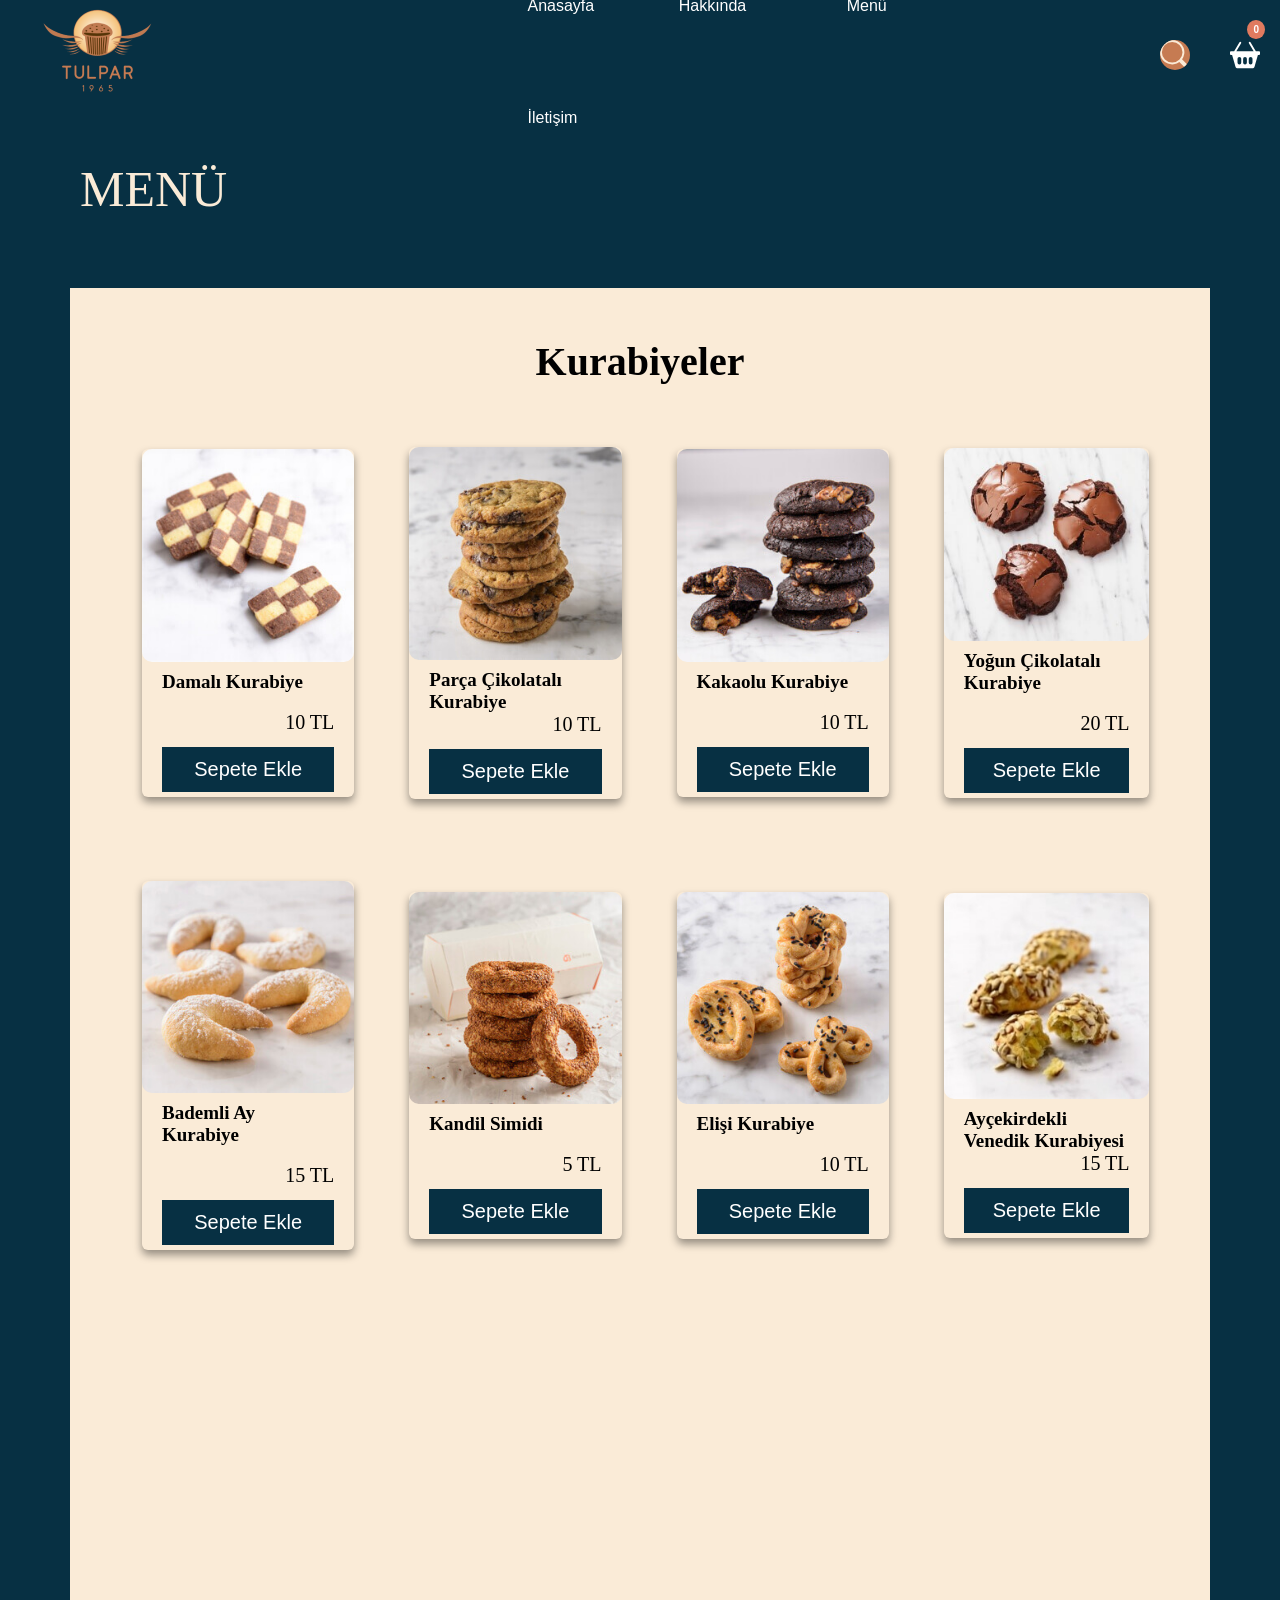
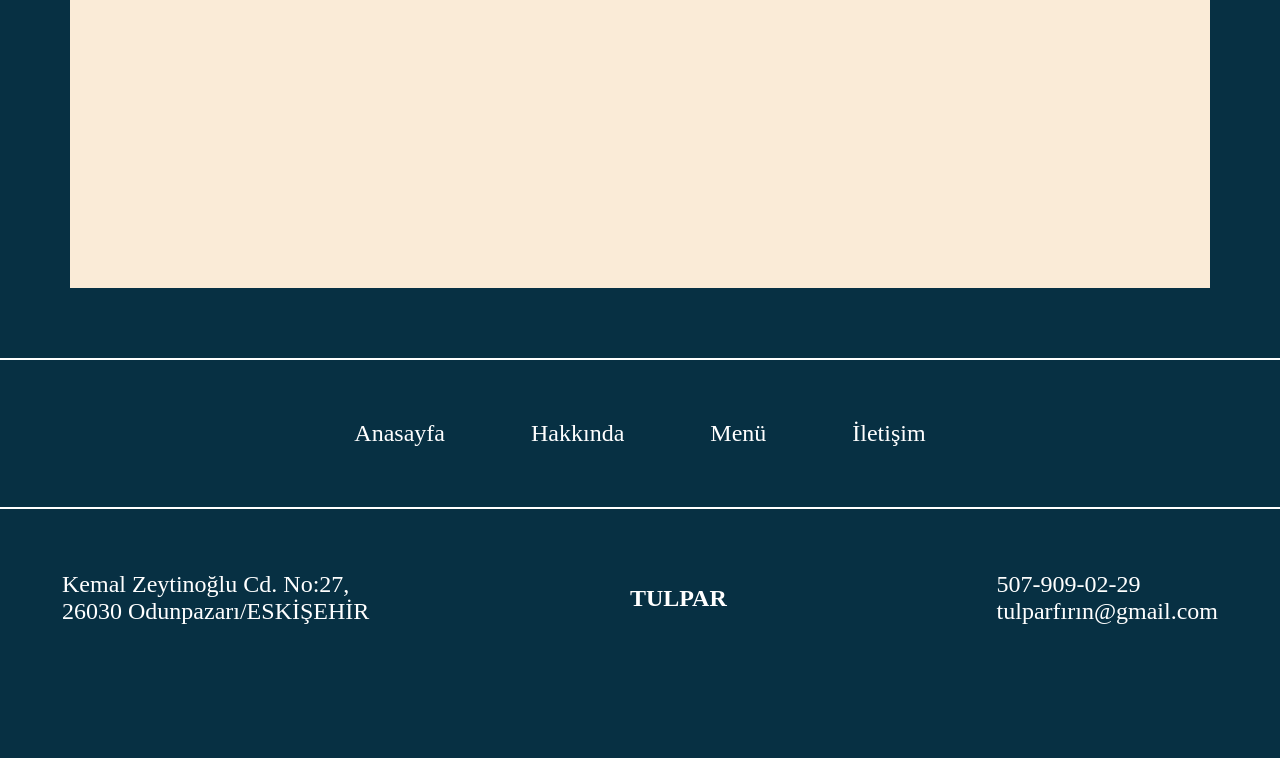
<file: html/t-menu.kurabiye.html>
<!DOCTYPE html>
<html lang="tr">
    <head>
        <link rel="stylesheet" href="../css/tulpar.css">
        <meta charset="UTF-8">
        <meta name="viewport" content="width=device-width, initial-scale=1.0">
        <title>TULPAR./Kurabiyeler</title>
        <link rel="icon" type="image/x-icon" href="../assets/favicon.png">
    </head>
    <body style="background-color: rgb(7, 48, 67);"> 
    <div class="navbar">
        <div class="wrapper target">
            <div class="left target">
                <a href="../index.html"><img src="../assets/tulpar-logo.png" alt="TULPAR"></a>
            </div>
            <div class="center"></div>
            <div class="right">
                <ul>
                    <li>
                        <a href="../index.html">Anasayfa</a>
                    </li>                
                    <li>
                        <a href="../tulpar.hakkında.html">Hakkında</a>
                    </li>
                    <li class="dropdown">
                        <a href="../html/tulpar.menu.html" class="menu">Menü</a>
                        <div class="acılırMenu">
                            <a href="../html/t-menu.ekmek.html">Ekmekler</a>
                            <a href="../html/t-menu.kurabiye.html">Kurabiyeler</a>
                            <a href="../html/t-menu.kek.html">Kekler</a>
                            <a href="../html/t-menu.tatlı.html">Geleneksel tatlılar</a>
                        </div>
                    </li>
                    <li>
                        <a href="../html/tulpar.iletişim.html">İletişim</a>
                    </li>
                </ul>
            </div>
            <div class="search" id="search">    
                <input type="text">
                <svg xmlns="http://www.w3.org/2000/svg" width="16" height="16" fill="currentColor" class="bi bi-search" viewBox="0 0 16 16" id="searchicon">
                    <path d="M11.742 10.344a6.5 6.5 0 1 0-1.397 1.398h-.001q.044.06.098.115l3.85 3.85a1 1 0 0 0 1.415-1.414l-3.85-3.85a1 1 0 0 0-.115-.1zM12 6.5a5.5 5.5 0 1 1-11 0 5.5 5.5 0 0 1 11 0"/>
                  </svg>
            </div>
            <svg xmlns="http://www.w3.org/2000/svg" width="16" height="16" fill="currentColor" class="sepet" viewBox="0 0 16 16">
                <path d="M5.929 1.757a.5.5 0 1 0-.858-.514L2.217 6H.5a.5.5 0 0 0-.5.5v1a.5.5 0 0 0 .5.5h.623l1.844 6.456A.75.75 0 0 0 3.69 15h8.622a.75.75 0 0 0 .722-.544L14.877 8h.623a.5.5 0 0 0 .5-.5v-1a.5.5 0 0 0-.5-.5h-1.717L10.93 1.243a.5.5 0 1 0-.858.514L12.617 6H3.383zM4 10a1 1 0 0 1 2 0v2a1 1 0 1 1-2 0zm3 0a1 1 0 0 1 2 0v2a1 1 0 1 1-2 0zm4-1a1 1 0 0 1 1 1v2a1 1 0 1 1-2 0v-2a1 1 0 0 1 1-1"/>
              </svg>
        </div>    
    </div>


    <!--MENU3-->


    <section>
        <p class="baslık">MENÜ</p>
            <div class="menu1">
                <h2 style="text-align: center; font-size: 40px; padding-top: 50px;">Kurabiyeler</h2>
                <table style="width: 100%; padding: 20px 30px  ;" class="animation target">
                    <tr>
                        <td>
                            <div class="card">
                                <img src="../assets/kurabiye.jpg" alt="">
                                <div class="ürün">
                                    <h3>Damalı Kurabiye</h3><br>
                                    <p class="fiyat">10 TL</p><br><br>
                                    <button>Sepete Ekle</button>
                                </div>
                            </div>
                        </td>
                        <td>
                            <div class="card">
                                <img src="../assets/kurabiye2.jpg" alt="">
                                <div class="ürün">
                                    <h3>Parça Çikolatalı Kurabiye</h3>
                                    <p class="fiyat">10 TL</p><br><br>
                                    <button>Sepete Ekle</button>
                                </div>    
                            </div>
                        </td>
                        <td>
                            <div class="card">
                                <img src="../assets/kurabiye3.jpg" alt="">
                                <div class="ürün">
                                    <h3>Kakaolu Kurabiye</h3><br>
                                    <p class="fiyat">10 TL</p><br><br>
                                    <button>Sepete Ekle</button>
                                </div>    
                            </div>
                        </td>
                        <td>
                            <div class="card" style="width: 75%;">
                                <img src="../assets/kurabiye8.jpg" alt="">
                                <div class="ürün">
                                    <h3>Yoğun Çikolatalı Kurabiye</h3><br>
                                    <p class="fiyat">20 TL</p><br><br>
                                    <button>Sepete Ekle</button>
                                </div>    
                            </div>
                        </td>
                    </tr>
                    <tr>
                        <td>
                            <div class="card">
                                <img src="../assets/kurabiye7.jpg" alt="">
                                <div class="ürün">
                                    <h3>Bademli Ay Kurabiye</h3><br>
                                    <p class="fiyat">15 TL</p><br><br>
                                    <button>Sepete Ekle</button>
                                </div>    
                            </div>
                        </td>
                        <td>
                            <div class="card">
                                <img src="../assets/kurabiye4.jpg" alt="">
                                <div class="ürün">
                                    <h3>Kandil Simidi</h3><br>
                                    <p class="fiyat">5 TL</p><br><br>
                                    <button>Sepete Ekle</button>
                                </div>    
                            </div>
                        </td>
                        <td>
                            <div class="card">
                                <img src="../assets/kurabiye6.jpg" alt="">
                                <div class="ürün">
                                    <h3>Elişi Kurabiye</h3><br>
                                    <p class="fiyat">10 TL</p><br><br>
                                    <button>Sepete Ekle</button>
                                </div>
                            </div>
                        </td>
                        <td>
                            <div class="card" style="width: 75%;">
                                <img src="../assets/kurabiye5.jpg" alt="">
                                <div class="ürün">
                                    <h3>Ayçekirdekli Venedik Kurabiyesi</h3>
                                    <p class="fiyat">15 TL</p><br><br>
                                    <button>Sepete Ekle</button>
                                </div>    
                            </div>
                        </td>
                    </tr>
                </table>
            </div>
    </section>



<!--SUTUN-SON-->


<section>
    <div class="sonBody">
        <ul class="son">
            <li><a href="../index.html">Anasayfa</a></li>
            <li><a href="../html/tulpar.hakkında.html">Hakkında</a></li>
            <li><a href="../html/tulpar.menu.html">Menü</a></li>
            <li><a href="../html/tulpar.iletişim.html">İletişim</a></li>
        </ul>
        <table class="sonTable">
            <td>Kemal Zeytinoğlu Cd. No:27,<br>
                26030 Odunpazarı/ESKİŞEHİR </td>
            <td><b>TULPAR</b></td>
            <td style="float: right;">507-909-02-29 <br>
                tulparfırın@gmail.com</td>
        </table>
    </div>
</section>


    <script src="../js/search.js"></script>
    <script src="../js/scroll.js"></script>
    <script src="../js/sepet.js"></script>
    </body>  

    

    
    </html>
</file>
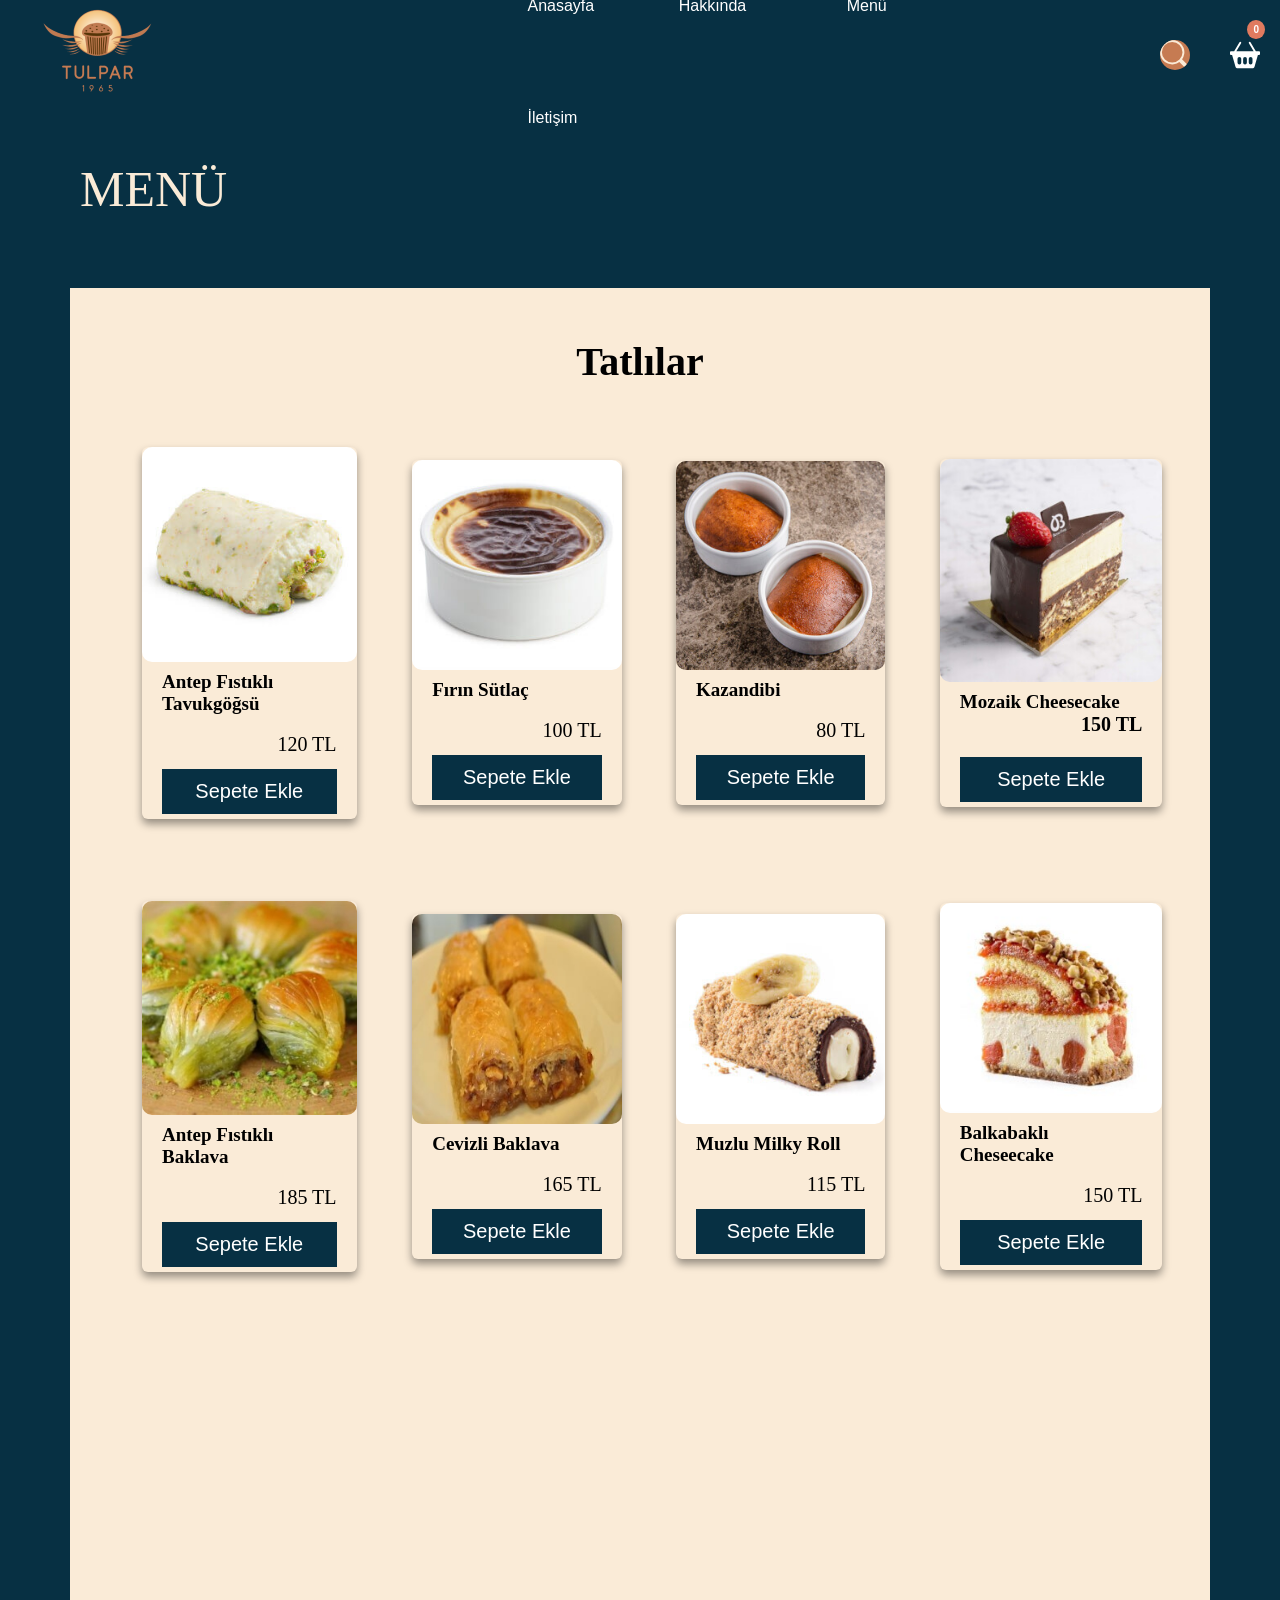
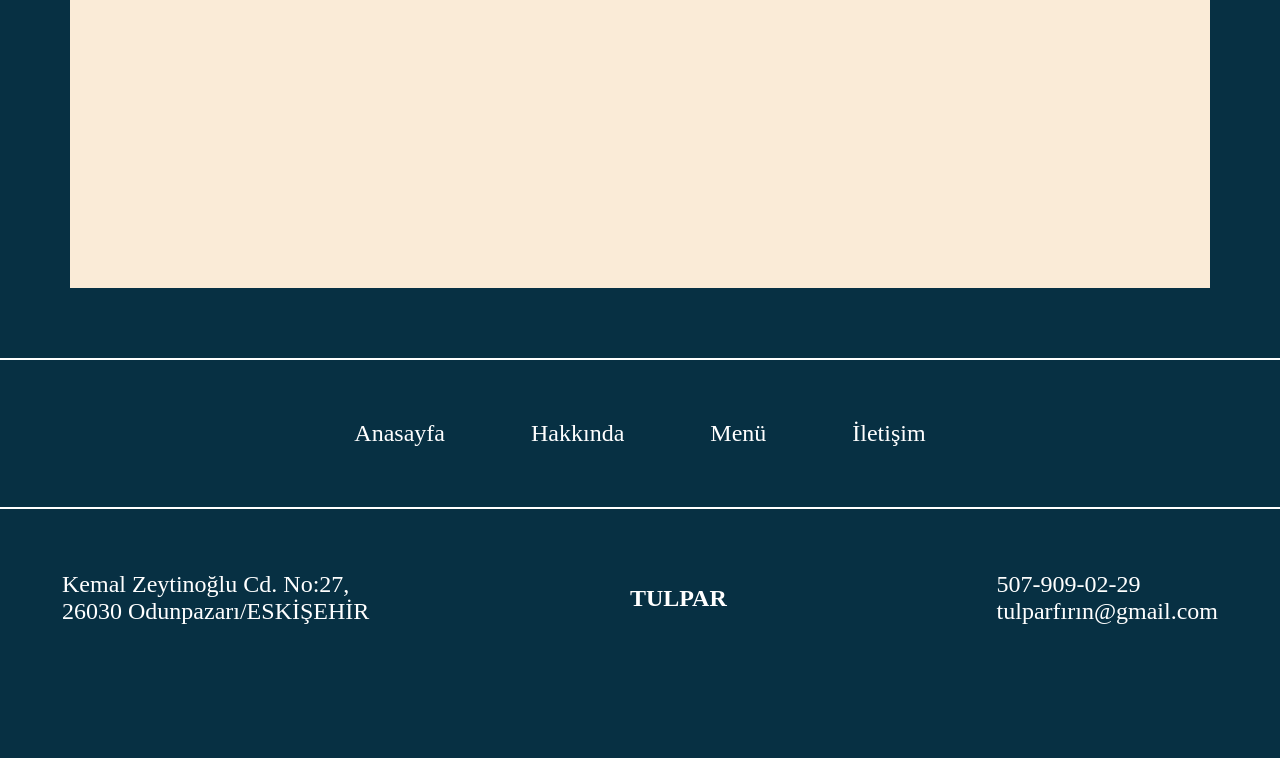
<file: html/t-menu.tatlı.html>
<!DOCTYPE html>
<html lang="tr">
    <head>
        <link rel="stylesheet" href="../css/tulpar.css">
        <meta charset="UTF-8">
        <meta name="viewport" content="width=device-width, initial-scale=1.0">
        <title>TULPAR./Tatlılar</title>
        <link rel="icon" type="image/x-icon" href="../assets/favicon.png">
    </head>
    <body style="background-color: rgb(7, 48, 67);"> 
    <div class="navbar">
        <div class="wrapper target">
            <div class="left target">
                <a href="../index.html"><img src="../assets/tulpar-logo.png" alt="TULPAR"></a>
            </div>
            <div class="center"></div>
            <div class="right">
                <ul>
                    <li>
                        <a href="../index.html">Anasayfa</a>
                    </li>                
                    <li>
                        <a href="../html/tulpar.hakkında.html">Hakkında</a>
                    </li>
                    <li class="dropdown">
                        <a href="../html/tulpar.menu.html" class="menu">Menü</a>
                        <div class="acılırMenu">
                            <a href="../html/t-menu.ekmek.html">Ekmekler</a>
                            <a href="../html/t-menu.kurabiye.html">Kurabiyeler</a>
                            <a href="../html/t-menu.kek.html">Kekler</a>
                            <a href="../html/t-menu.tatlı.html">Geleneksel tatlılar</a>
                        </div>
                    </li>
                    <li>
                        <a href="../html/tulpar.iletişim.html">İletişim</a>
                    </li>
                </ul>
            </div>
            <div class="search" id="search">    
                <input type="text">
                <svg xmlns="http://www.w3.org/2000/svg" width="16" height="16" fill="currentColor" class="bi bi-search" viewBox="0 0 16 16" id="searchicon">
                    <path d="M11.742 10.344a6.5 6.5 0 1 0-1.397 1.398h-.001q.044.06.098.115l3.85 3.85a1 1 0 0 0 1.415-1.414l-3.85-3.85a1 1 0 0 0-.115-.1zM12 6.5a5.5 5.5 0 1 1-11 0 5.5 5.5 0 0 1 11 0"/>
                  </svg>
            </div>
            <svg xmlns="http://www.w3.org/2000/svg" width="16" height="16" fill="currentColor" class="sepet" viewBox="0 0 16 16">
                <path d="M5.929 1.757a.5.5 0 1 0-.858-.514L2.217 6H.5a.5.5 0 0 0-.5.5v1a.5.5 0 0 0 .5.5h.623l1.844 6.456A.75.75 0 0 0 3.69 15h8.622a.75.75 0 0 0 .722-.544L14.877 8h.623a.5.5 0 0 0 .5-.5v-1a.5.5 0 0 0-.5-.5h-1.717L10.93 1.243a.5.5 0 1 0-.858.514L12.617 6H3.383zM4 10a1 1 0 0 1 2 0v2a1 1 0 1 1-2 0zm3 0a1 1 0 0 1 2 0v2a1 1 0 1 1-2 0zm4-1a1 1 0 0 1 1 1v2a1 1 0 1 1-2 0v-2a1 1 0 0 1 1-1"/>
              </svg>
        </div>    
    </div>


    <!--MENU4-->


    <section>
        <p class="baslık">MENÜ</p>
            <div class="menu1">
                <h2 style="text-align: center; font-size: 40px; padding-top: 50px;">Tatlılar</h2>
                <table style="width: 100%; padding: 20px 30px  ;" class="animation target">
                    <tr>
                        <td>
                            <div class="card">
                                <img src="../assets/tatlı8.jpg" alt="">
                                <div class="ürün">
                                    <h3>Antep Fıstıklı Tavukgöğsü</h3><br>
                                    <p class="fiyat">120 TL</p><br><br>
                                    <button>Sepete Ekle</button>
                                </div>
                            </div>
                        </td>
                        <td>
                            <div class="card">
                                <img src="../assets/tatlı2.jpg" alt="">
                                <div class="ürün">
                                    <h3>Fırın Sütlaç</h3><br>
                                    <p class="fiyat">100 TL</p><br><br>
                                    <button>Sepete Ekle</button>
                                </div>    
                            </div>
                        </td>
                        <td>
                            <div class="card">
                                <img src="../assets/tatlı3.jpg" alt="">
                                <div class="ürün">
                                    <h3>Kazandibi</h3><br>
                                    <p class="fiyat">80 TL</p><br><br>
                                    <button>Sepete Ekle</button>
                                </div>    
                            </div>
                        </td>
                        <td style="width: 26%;">
                            <div class="card">
                                <img src="../assets/tatlılar.jpg" alt="">
                                <div class="ürün">
                                    <h3>Mozaik Cheesecake<br>
                                    <p class="fiyat">150 TL</p><br><br>    
                                    <button>Sepete Ekle</button>
                                </div>    
                            </div>
                        </td>
                    </tr>
                    <tr>
                        <td>
                            <div class="card">
                                <img src="../assets/tatlı4.jpg" alt="">
                                <div class="ürün">
                                    <h3>Antep Fıstıklı Baklava</h3><br>
                                    <p class="fiyat">185 TL</p><br><br>
                                    <button>Sepete Ekle</button>
                                </div>    
                            </div>
                        </td>
                        <td>
                            <div class="card">
                                <img src="../assets/tatlı5.jpg" alt="">
                                <div class="ürün">
                                    <h3>Cevizli Baklava</h3><br>
                                    <p class="fiyat">165 TL</p><br><br>
                                    <button>Sepete Ekle</button>
                                </div>    
                            </div>
                        </td>
                        <td>
                            <div class="card">
                                <img src="../assets/tatlı6.jpg" alt="">
                                <div class="ürün">
                                    <h3>Muzlu Milky Roll</h3><br>
                                    <p class="fiyat">115 TL</p><br><br>
                                    <button>Sepete Ekle</button>
                                </div>
                            </div>
                        </td>
                        <td>
                            <div class="card">
                                <img src="../assets/tatlı7.jpg" alt="">
                                <div class="ürün">
                                    <h3>Balkabaklı Cheseecake</h3><br>
                                    <p class="fiyat">150 TL</p><br><br>
                                    <button>Sepete Ekle</button>
                                </div>    
                            </div>
                        </td>
                    </tr>
                </table>
            </div>
    </section>



<!--SUTUN-SON-->


<section>
    <div class="sonBody">
        <ul class="son">
            <li><a href="../index.html">Anasayfa</a></li>
            <li><a href="../html/tulpar.hakkında.html">Hakkında</a></li>
            <li><a href="../html/tulpar.menu.html">Menü</a></li>
            <li><a href="../html/tulpar.iletişim.html">İletişim</a></li>
        </ul>
        <table class="sonTable">
            <td>Kemal Zeytinoğlu Cd. No:27,<br>
                26030 Odunpazarı/ESKİŞEHİR </td>
            <td><b>TULPAR</b></td>
            <td style="float: right;">507-909-02-29 <br>
                tulparfırın@gmail.com</td>
        </table>
    </div>
</section>



    <script src="../js/search.js"></script>
    <script src="../js/scroll.js"></script>
    <script src="../js/sepet.js"></script>
    </body>  

    

    
    </html>
</file>
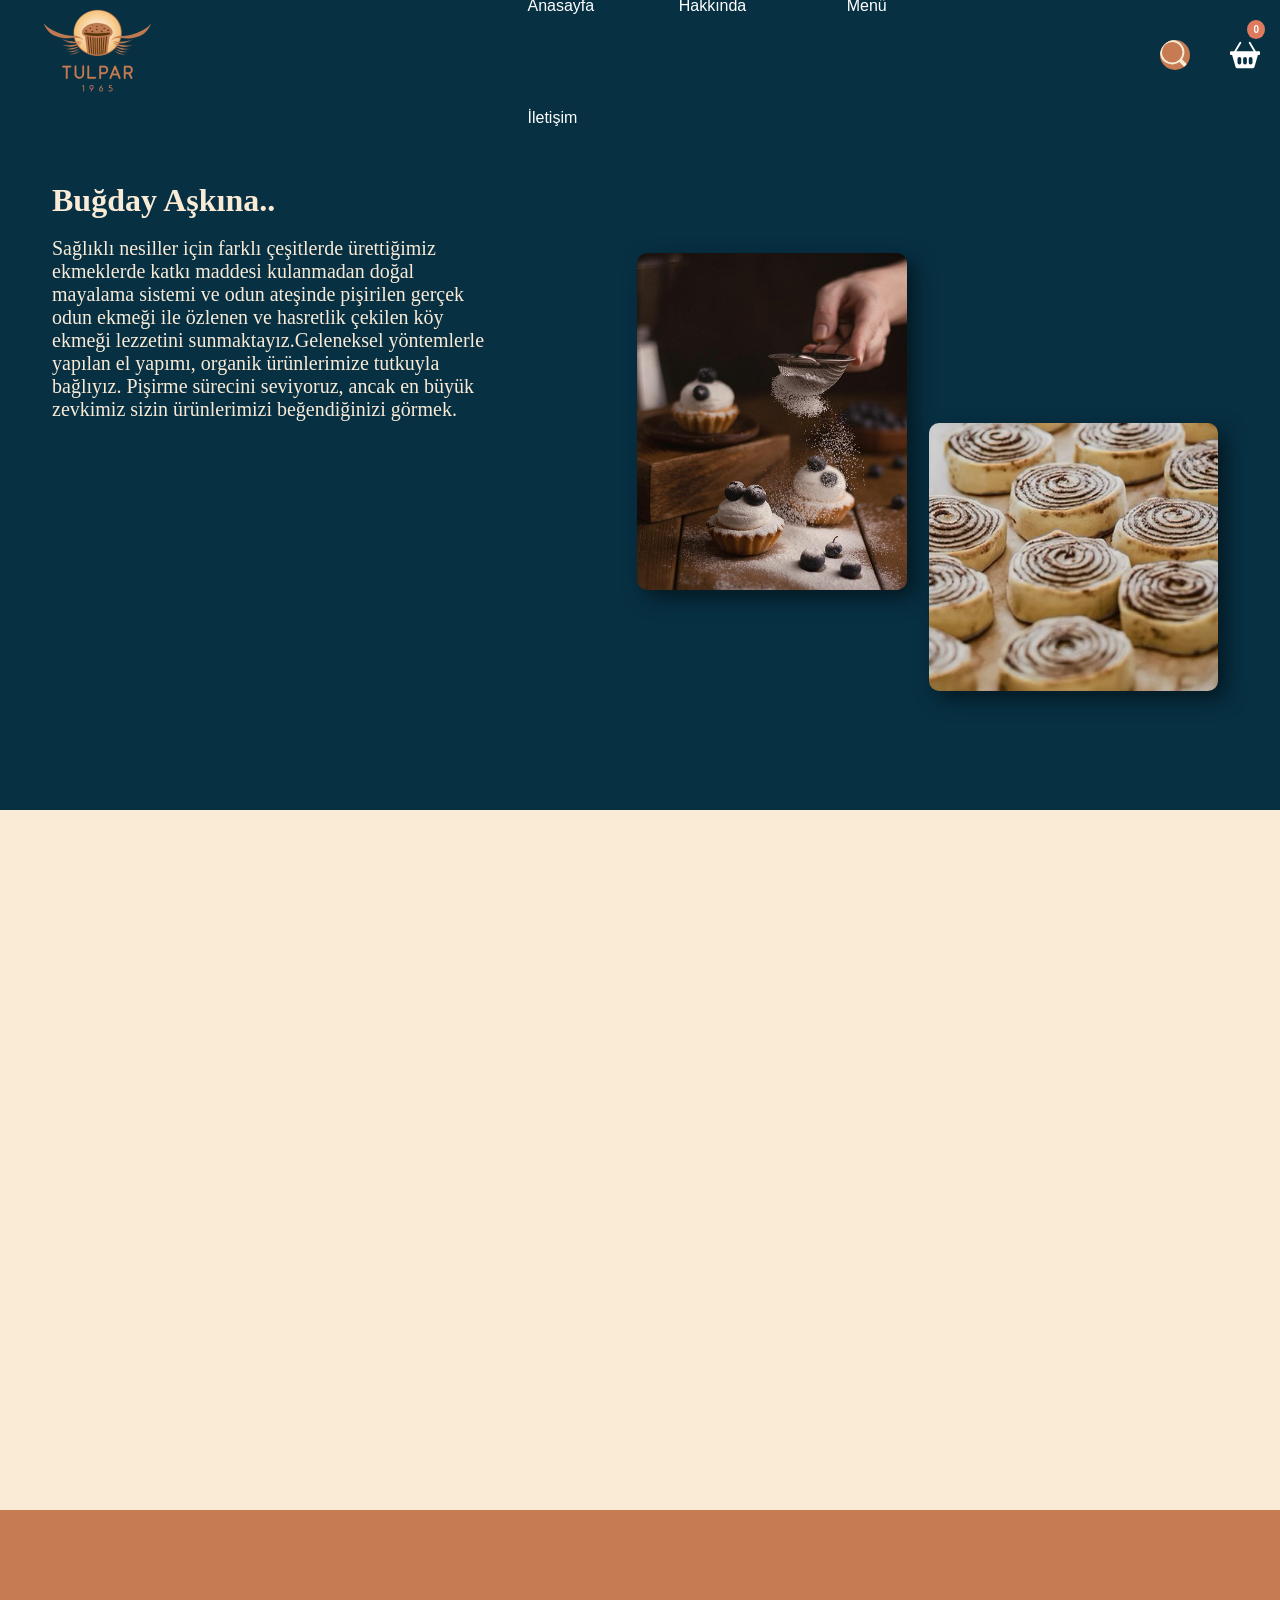
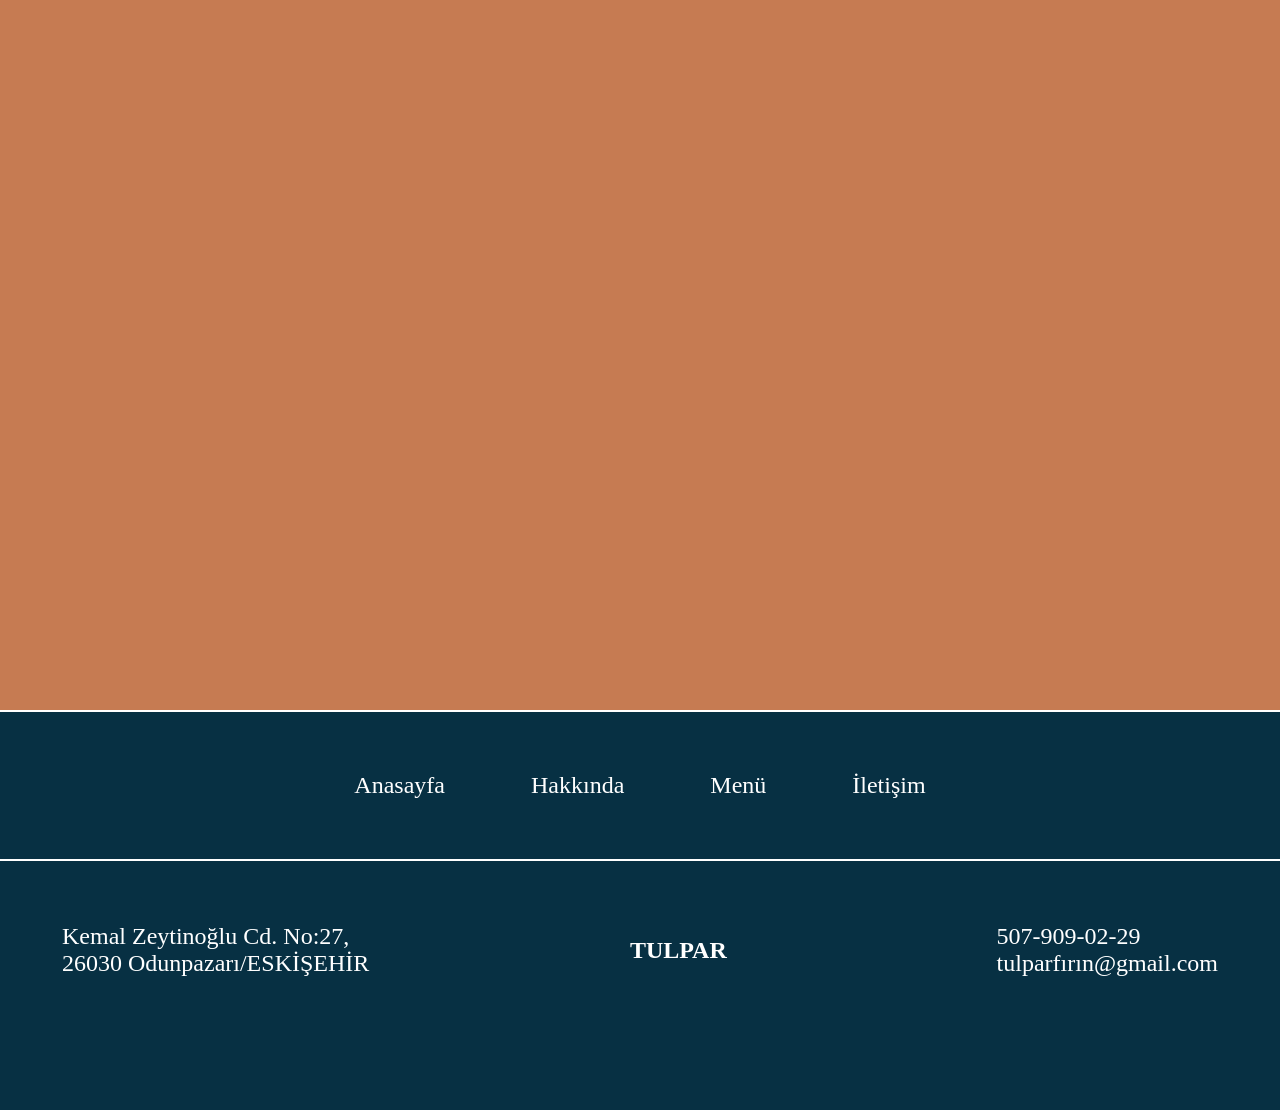
<file: html/tulpar.hakkında.html>
<!DOCTYPE html>
<html lang="tr">
    <head>
        <link rel="stylesheet" href="../css/tulpar.css">
        <meta charset="UTF-8">
        <meta name="viewport" content="width=device-width, initial-scale=1.0">
        <title>TULPAR./Hakkında</title>
        <link rel="icon" type="image/x-icon" href="../assets/favicon.png">
    </head>
    <body> 
    <div class="navbar">
        <div class="wrapper target">
            <div class="left target">
                <a href="../index.html"><img src="../assets/tulpar-logo.png" alt="TULPAR"></a>
            </div>
            <div class="center"></div>
            <div class="right">
                <ul>
                    <li>
                        <a href="../index.html">Anasayfa</a>
                    </li>                
                    <li>
                        <a href="../html/tulpar.hakkında.html">Hakkında</a>
                    </li>
                    <li class="dropdown">
                        <a href="../html/tulpar.menu.html" class="menu">Menü</a>
                        <div class="acılırMenu">
                            <a href="../html/t-menu.ekmek.html">Ekmekler</a>
                            <a href="../html/t-menu.kurabiye.html">Kurabiyeler</a>
                            <a href="../html/t-menu.kek.html">Kekler</a>
                            <a href="../html/t-menu.tatlı.html">Geleneksel tatlılar</a>
                        </div>
                    </li>
                    <li>
                        <a href="../html/tulpar.iletişim.html">İletişim</a>
                    </li>
                </ul>
            </div>
            <div class="search" id="search">    
                <input type="text">
                <svg xmlns="http://www.w3.org/2000/svg" width="16" height="16" fill="currentColor" class="bi bi-search" viewBox="0 0 16 16" id="searchicon">
                    <path d="M11.742 10.344a6.5 6.5 0 1 0-1.397 1.398h-.001q.044.06.098.115l3.85 3.85a1 1 0 0 0 1.415-1.414l-3.85-3.85a1 1 0 0 0-.115-.1zM12 6.5a5.5 5.5 0 1 1-11 0 5.5 5.5 0 0 1 11 0"/>
                  </svg>
            </div>
            <svg xmlns="http://www.w3.org/2000/svg" width="16" height="16" fill="currentColor" class="sepet" viewBox="0 0 16 16">
                <path d="M5.929 1.757a.5.5 0 1 0-.858-.514L2.217 6H.5a.5.5 0 0 0-.5.5v1a.5.5 0 0 0 .5.5h.623l1.844 6.456A.75.75 0 0 0 3.69 15h8.622a.75.75 0 0 0 .722-.544L14.877 8h.623a.5.5 0 0 0 .5-.5v-1a.5.5 0 0 0-.5-.5h-1.717L10.93 1.243a.5.5 0 1 0-.858.514L12.617 6H3.383zM4 10a1 1 0 0 1 2 0v2a1 1 0 1 1-2 0zm3 0a1 1 0 0 1 2 0v2a1 1 0 1 1-2 0zm4-1a1 1 0 0 1 1 1v2a1 1 0 1 1-2 0v-2a1 1 0 0 1 1-1"/>
              </svg>
        </div>    
    </div>

    <!--SÜTUN 1-->

    <section>
            <div class="hakSutun1">
                <table>
                    <tr>
                        <td class="hakTEXT">
                            <h2 class="animation target">Buğday Aşkına..</h2>
                            <br>
                            <p class="animation target">Sağlıklı nesiller için farklı çeşitlerde ürettiğimiz ekmeklerde katkı maddesi kulanmadan doğal mayalama sistemi ve
                                odun ateşinde pişirilen gerçek odun ekmeği ile özlenen ve hasretlik çekilen köy ekmeği lezzetini sunmaktayız.Geleneksel yöntemlerle yapılan 
                                el yapımı, organik ürünlerimize tutkuyla bağlıyız. Pişirme sürecini seviyoruz, ancak en büyük zevkimiz sizin ürünlerimizi beğendiğinizi görmek.</p>
                        </td>
                        <td rowspan="2" id="hak1"><img class="animation target" src="../assets/hakkında-1.jpg" alt="#"></td>
                        <td></td>
                    </tr>
                    <tr class="animation target">
                        <td></td>
                        <td id="hak2"><img src="../assets/hakkında-2.jpg" alt=""></td>
                    </tr>
                </table>
            </div>
    </section>

    <!--SÜTUN2-->

    <section>
            <div class="hakSutun2">
                <table>
                    <tr class="animation target">
                        <td id="hak3"><img src="../assets/hakkında-3.jpg" alt="#"></td>
                        <td class="hakTEXT2">
                            <h2> Hikayemiz</h2>
                            <br>
                            <p>Fırınımızın hikayesi, 1965 yılında Eskişehir'de küçük bir çiftlik sahibi olan Ali Rıza Bey'in çiftlikte olan taş değirmeninin, belde halkı ve 
                                gezginler tarafından çok rağbet görmesi üzerine bu değirmenden çektiği unlarla, çiftlikte küçük bir fırın açarak başlamıştır.
                                <br><br>
                                İlerleyen yıllarda gezginlerin uğrak yeri olan bu küçük fırının geleneksel ekmekleri çok rağbet görmüş ve daha sonrasında şehir merkezinde 
                                ilk dükkanı açarak yoluna devam etmiştir. Günümüzde ise Türkiye'nin çeşitli yerlerinde ve daha geniş ürün yelpazesi ile hizmet vermeye devam 
                                etmekteyiz.
                            </p>
                        </td>
                    </tr>
                </table>
            </div>
    </section>

    <!--SÜTUN3-->

    <section>
            <div class="hakSutun3">
                <table>
                    <tr class="animation target">
                        <td class=hakTEXT2>
                            <h2>Fırıncılarımız</h2>
                        </td>
                        <td rowspan="2" id="hak5"><img src="../assets/fırıncı-2.jpg" alt="#"></td>
                        <td rowspan="2" id="hak6"><img src="../assets/fırıncı-3.jpg" alt="#"></td>
                    </tr>
                    <tr class="animation target">
                        <td id="hak4"><img src="../assets/fırıncı-1.avif" alt="#"></td>
                    </tr>
                </table>
            </div>
    </section>

<!--SUTUN-SON-->


<section>
    <div class="sonBody">
        <ul class="son">
            <li><a href="../index.html">Anasayfa</a></li>
            <li><a href="../html/tulpar.hakkında.html">Hakkında</a></li>
            <li><a href="../html/tulpar.menu.html">Menü</a></li>
            <li><a href="../html/tulpar.iletişim.html">İletişim</a></li>
        </ul>
        <table class="sonTable">
            <td>Kemal Zeytinoğlu Cd. No:27,<br>
                26030 Odunpazarı/ESKİŞEHİR </td>
            <td><b>TULPAR</b></td>
            <td style="float: right;">507-909-02-29 <br>
                tulparfırın@gmail.com</td>
        </table>
    </div>
</section>





    <script src="../js/search.js"></script>
    <script src="../js/scroll.js"></script>
    <script src="../js/sepet.js"></script>
    </body>  

    

    
    </html>
</file>
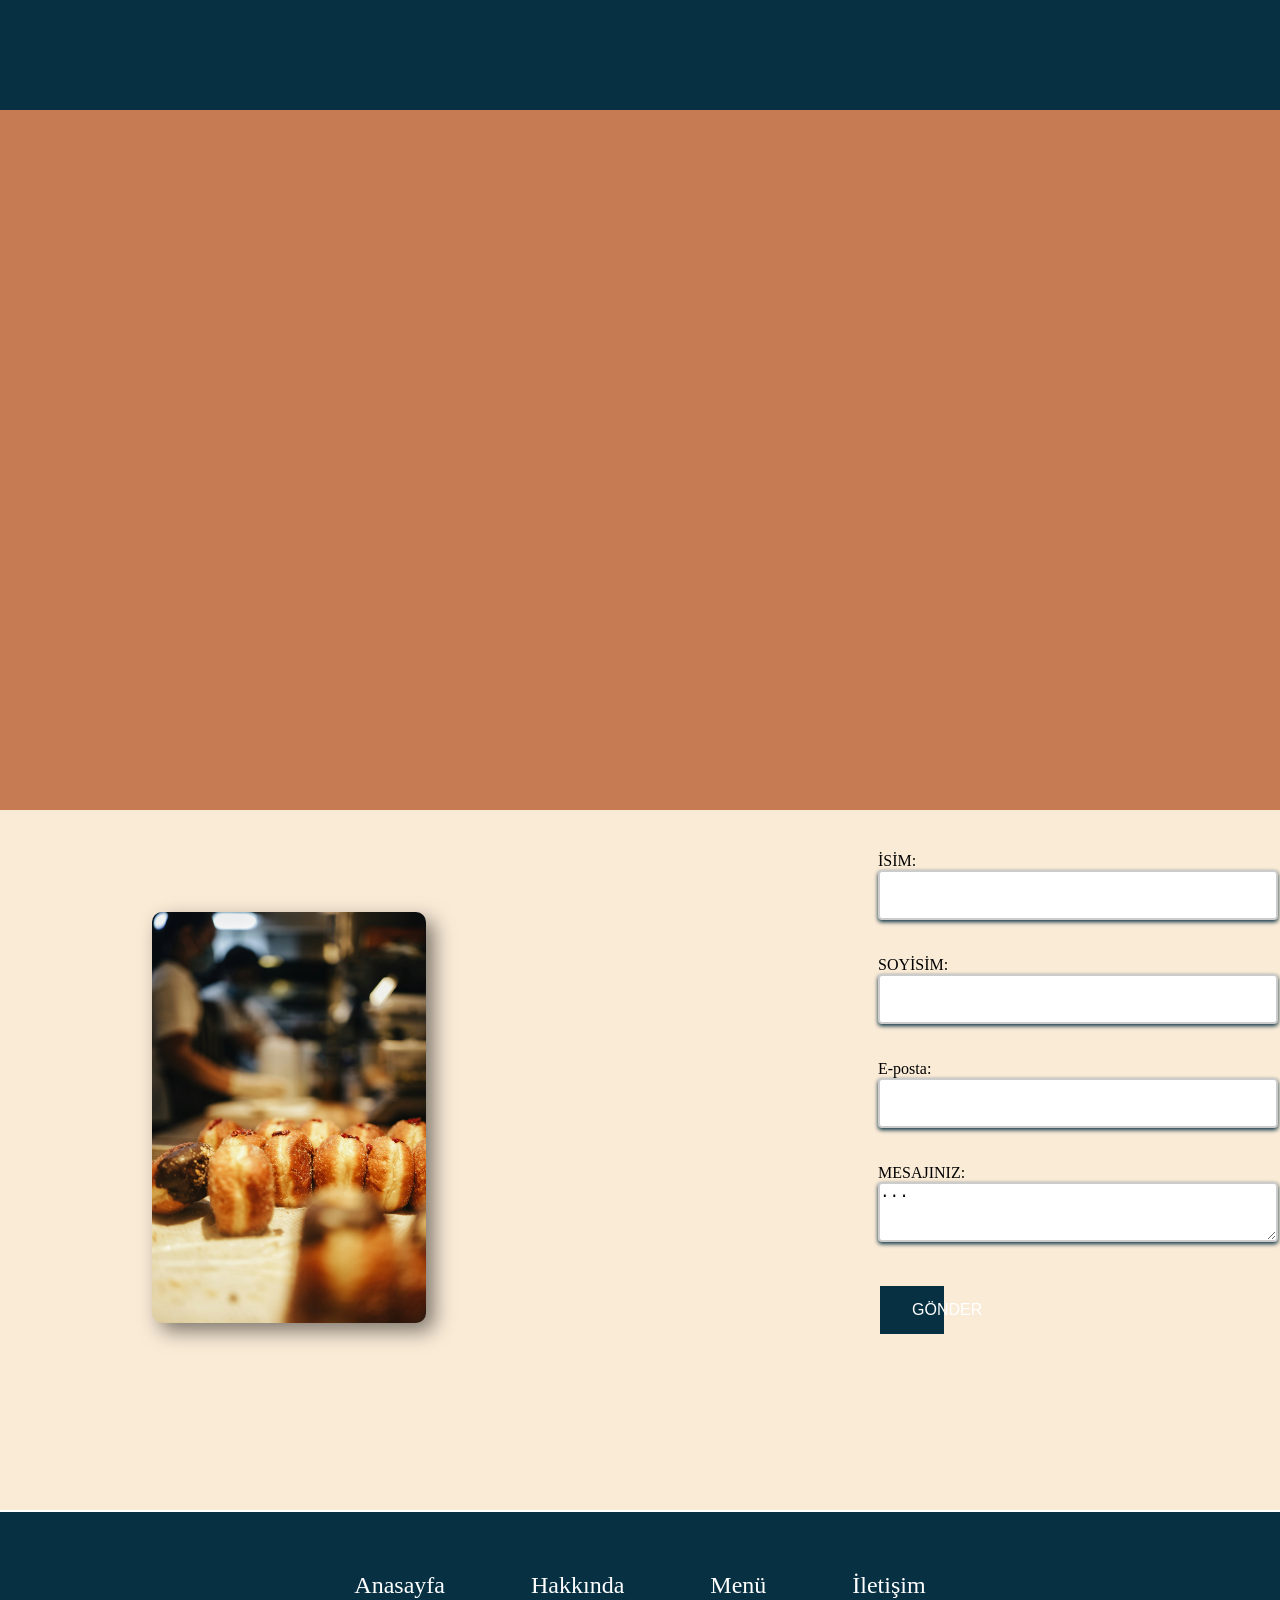
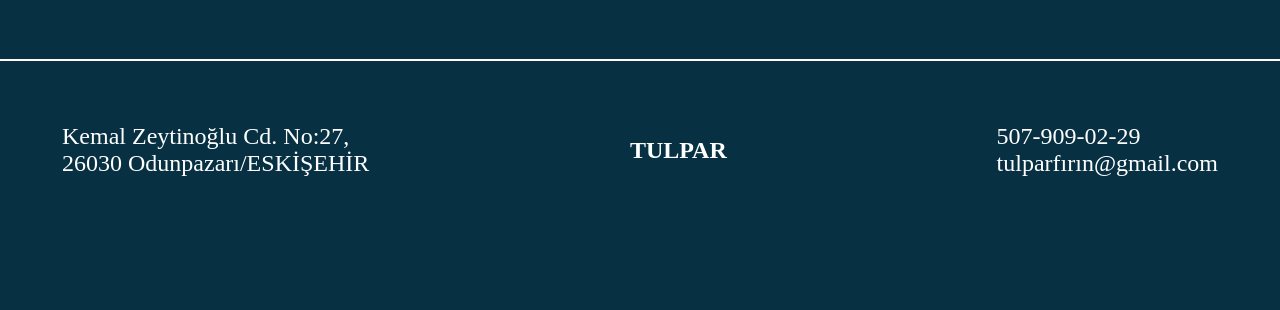
<file: html/tulpar.iletişim.html>
<!DOCTYPE html>
<html lang="tr">
    <head>
        <link rel="stylesheet" href="../css/tulpar.css">
        <meta charset="UTF-8">
        <meta name="viewport" content="width=device-width, initial-scale=1.0">
        <title>TULPAR./İletişim</title>
        <link rel="icon" type="image/x-icon" href="../assets/favicon.png">
    </head>
    <body> 
    <div class="navbar">
        <div class="wrapper target">
            <div class="left target">
                <a href="../index.html"><img src="../assets/tulpar-logo.png" alt="TULPAR"></a>
            </div>
            <div class="center"></div>
            <div class="right">
                <ul>
                    <li>
                        <a href="../index.html">Anasayfa</a>
                    </li>                
                    <li>
                        <a href="../html/tulpar.hakkında.html">Hakkında</a>
                    </li>
                    <li class="dropdown">
                        <a href="../html/tulpar.menu.html" class="menu">Menü</a>
                        <div class="acılırMenu">
                            <a href="../html/t-menu.ekmek.html">Ekmekler</a>
                            <a href="../html/t-menu.kurabiye.html">Kurabiyeler</a>
                            <a href="../html/t-menu.kek.html">Kekler</a>
                            <a href="../html/t-menu.tatlı.html">Geleneksel tatlılar</a>
                        </div>
                    </li>
                    <li>
                        <a href="../html/tulpar.iletişim.html">İletişim</a>
                    </li>
                </ul>
            </div>
            <div class="search" id="search">    
                <input type="text">
                <svg xmlns="http://www.w3.org/2000/svg" width="16" height="16" fill="currentColor" class="bi bi-search" viewBox="0 0 16 16" id="searchicon">
                    <path d="M11.742 10.344a6.5 6.5 0 1 0-1.397 1.398h-.001q.044.06.098.115l3.85 3.85a1 1 0 0 0 1.415-1.414l-3.85-3.85a1 1 0 0 0-.115-.1zM12 6.5a5.5 5.5 0 1 1-11 0 5.5 5.5 0 0 1 11 0"/>
                  </svg>
            </div>
            <svg xmlns="http://www.w3.org/2000/svg" width="16" height="16" fill="currentColor" class="sepet" viewBox="0 0 16 16">
                <path d="M5.929 1.757a.5.5 0 1 0-.858-.514L2.217 6H.5a.5.5 0 0 0-.5.5v1a.5.5 0 0 0 .5.5h.623l1.844 6.456A.75.75 0 0 0 3.69 15h8.622a.75.75 0 0 0 .722-.544L14.877 8h.623a.5.5 0 0 0 .5-.5v-1a.5.5 0 0 0-.5-.5h-1.717L10.93 1.243a.5.5 0 1 0-.858.514L12.617 6H3.383zM4 10a1 1 0 0 1 2 0v2a1 1 0 1 1-2 0zm3 0a1 1 0 0 1 2 0v2a1 1 0 1 1-2 0zm4-1a1 1 0 0 1 1 1v2a1 1 0 1 1-2 0v-2a1 1 0 0 1 1-1"/>
              </svg>
        </div>    
    </div>


    <!--İLETİŞİM1-->


    <section>
            <div class="iletisimBody">
                <table>
                    <tr>
                        <td class="iletisimBaslık">
                            <h2 class="animation target">Ziyaret ve İletişim</h2>
                        </td>
                        <td></td>
                    </tr>
                    <tr>
                        <td class="iletisimTEXT">
                            <p class="animation target">Hafta içi her gün 06.00 - 20.00</p>
                            <br>
                            <p class="animation target">Kemal Zeytinoğlu Cd. No:27,</p>
                            <p class="animation target">26030 Odunpazarı/ESKİŞEHİR </p>
                            <br>
                            <p class="animation target">507-909-02-29</p>
                            <p class="animation target">tulparfırın@gmail.com </p><br>
                            <p class="animation target"><svg xmlns="http://www.w3.org/2000/svg" width="16" height="16" fill="currentColor" class="bi bi-instagram" viewBox="0 0 16 16">
                                <path d="M8 0C5.829 0 5.556.01 4.703.048 3.85.088 3.269.222 2.76.42a3.9 3.9 0 0 0-1.417.923A3.9 3.9 0 0 0 .42 2.76C.222 3.268.087 3.85.048 4.7.01 5.555 0 5.827 0 8.001c0 2.172.01 2.444.048 3.297.04.852.174 1.433.372 1.942.205.526.478.972.923 1.417.444.445.89.719 1.416.923.51.198 1.09.333 1.942.372C5.555 15.99 5.827 16 8 16s2.444-.01 3.298-.048c.851-.04 1.434-.174 1.943-.372a3.9 3.9 0 0 0 1.416-.923c.445-.445.718-.891.923-1.417.197-.509.332-1.09.372-1.942C15.99 10.445 16 10.173 16 8s-.01-2.445-.048-3.299c-.04-.851-.175-1.433-.372-1.941a3.9 3.9 0 0 0-.923-1.417A3.9 3.9 0 0 0 13.24.42c-.51-.198-1.092-.333-1.943-.372C10.443.01 10.172 0 7.998 0zm-.717 1.442h.718c2.136 0 2.389.007 3.232.046.78.035 1.204.166 1.486.275.373.145.64.319.92.599s.453.546.598.92c.11.281.24.705.275 1.485.039.843.047 1.096.047 3.231s-.008 2.389-.047 3.232c-.035.78-.166 1.203-.275 1.485a2.5 2.5 0 0 1-.599.919c-.28.28-.546.453-.92.598-.28.11-.704.24-1.485.276-.843.038-1.096.047-3.232.047s-2.39-.009-3.233-.047c-.78-.036-1.203-.166-1.485-.276a2.5 2.5 0 0 1-.92-.598 2.5 2.5 0 0 1-.6-.92c-.109-.281-.24-.705-.275-1.485-.038-.843-.046-1.096-.046-3.233s.008-2.388.046-3.231c.036-.78.166-1.204.276-1.486.145-.373.319-.64.599-.92s.546-.453.92-.598c.282-.11.705-.24 1.485-.276.738-.034 1.024-.044 2.515-.045zm4.988 1.328a.96.96 0 1 0 0 1.92.96.96 0 0 0 0-1.92m-4.27 1.122a4.109 4.109 0 1 0 0 8.217 4.109 4.109 0 0 0 0-8.217m0 1.441a2.667 2.667 0 1 1 0 5.334 2.667 2.667 0 0 1 0-5.334"/>
                              </svg>@tulpar.fırın</p>
                        </td>
                        <td id="iletisimİMG"><img class="animation target" src="../assets/iletişim-1.jpg" alt="#"></td>
                    </tr>
                </table>
            </div>
    </section>


    <!--İLETİŞİM2-->

    <section>
        <div class="iletisimSutun2">
            <table>
                <tr class="animation target">
                    <td class="iletisimİMG2"><img src="../assets/iletişim-2.jpg" alt="#"></td>
                    <td>
                        <form class="form">
                            <label for="fname">İSİM:</label><br>
                            <input type="text" id="fname" name="fname"><br><br><br>
                            <label for="lname">SOYİSİM:</label><br>
                            <input type="text" id="lname" name="lname"><br><br><br>
                            <label for="email">E-posta:</label><br>
                            <input type="email" id="email"><br><br><br>
                            <label for="mesaj">MESAJINIZ:</label>
                            <textarea name="mesaj" id="mesaj">...</textarea><br><br><br>
                            <button class="button button1">GÖNDER</button>
                        </form>
                    </td>
                </tr>
            </table>
        </div>
    </section>


<!--SUTUN-SON-->


<section>
    <div class="sonBody">
        <ul class="son">
            <li><a href="../index.html">Anasayfa</a></li>
            <li><a href="../html/tulpar.hakkında.html">Hakkında</a></li>
            <li><a href="../html/tulpar.menu.html">Menü</a></li>
            <li><a href="../html/tulpar.iletişim.html">İletişim</a></li>
        </ul>
        <table class="sonTable">
            <td>Kemal Zeytinoğlu Cd. No:27,<br>
                26030 Odunpazarı/ESKİŞEHİR </td>
            <td><b>TULPAR</b></td>
            <td style="float: right;">507-909-02-29 <br>
                tulparfırın@gmail.com</td>
        </table>
    </div>
</section>





    <script src="../js/search.js"></script>
    <script src="../js/scroll.js"></script>
    <script src="../js/sepet.js"></script>
    </body>  

    

    
    </html>
</file>
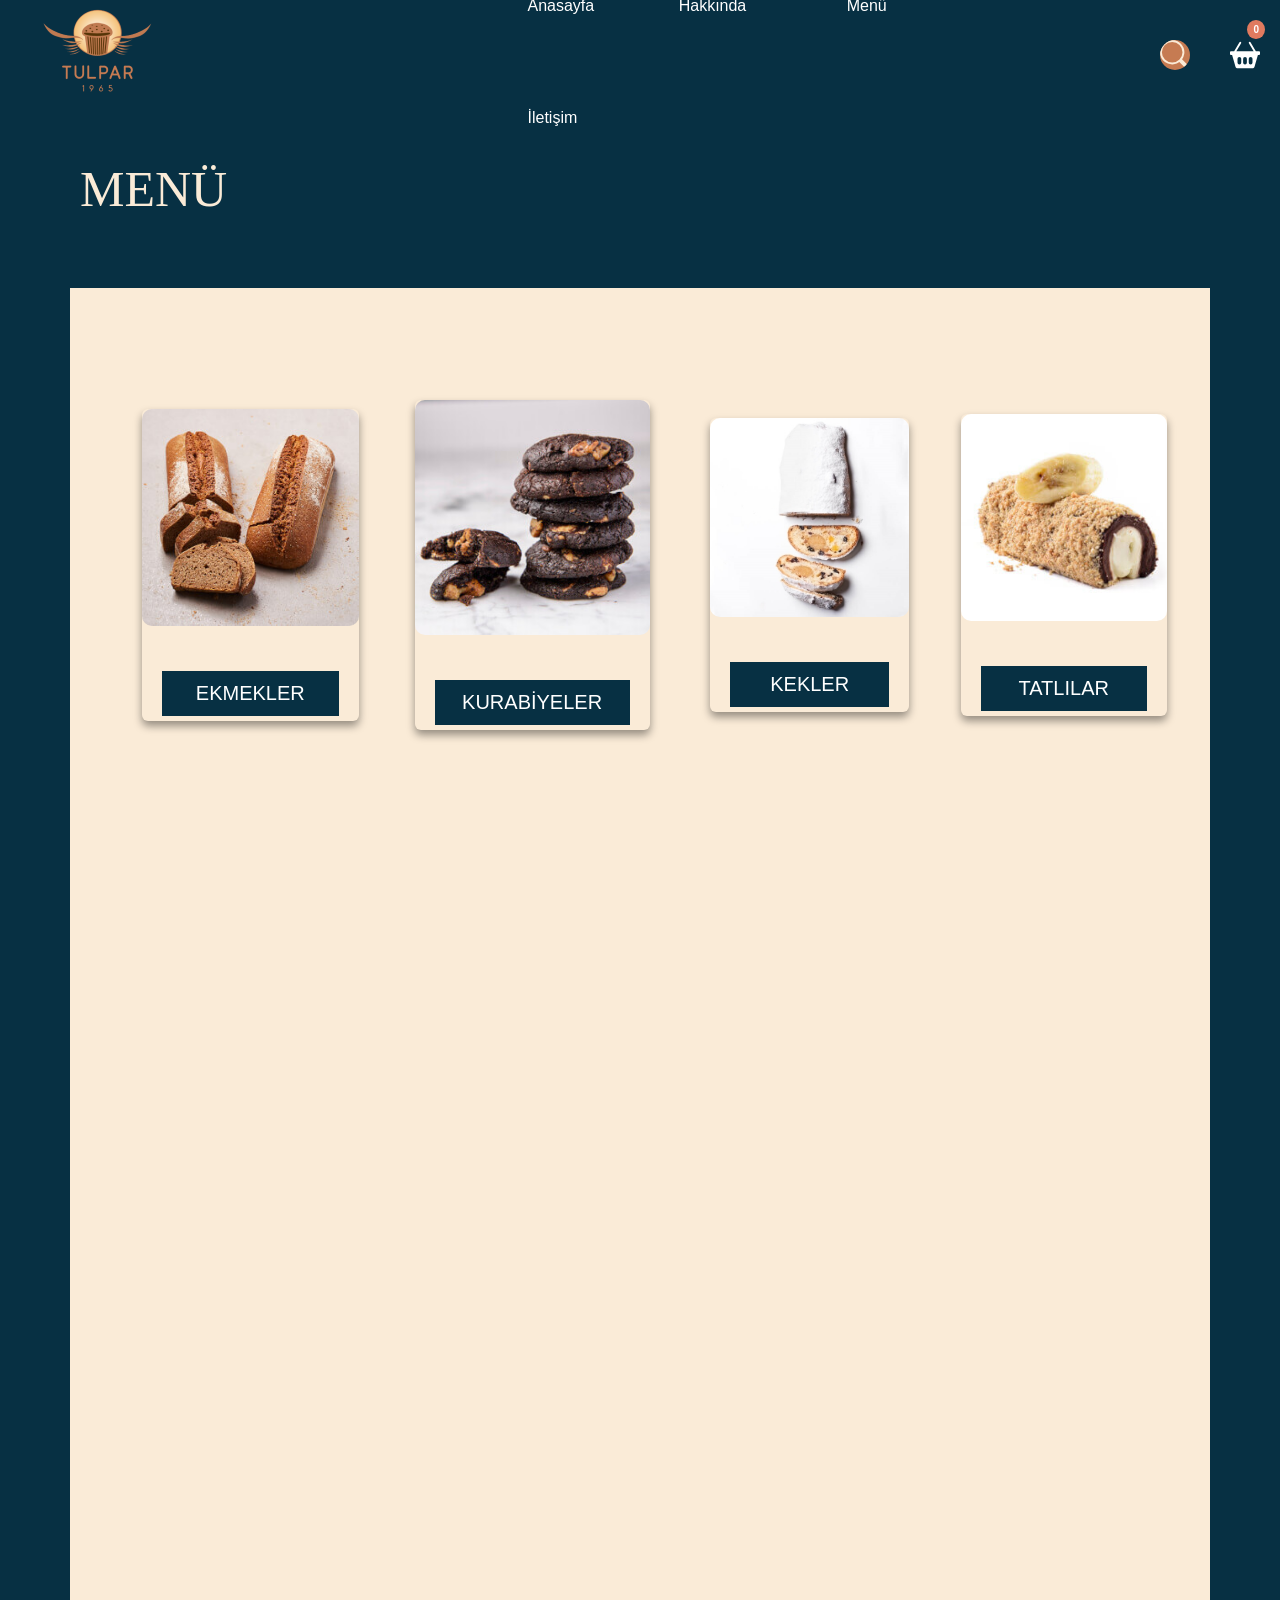
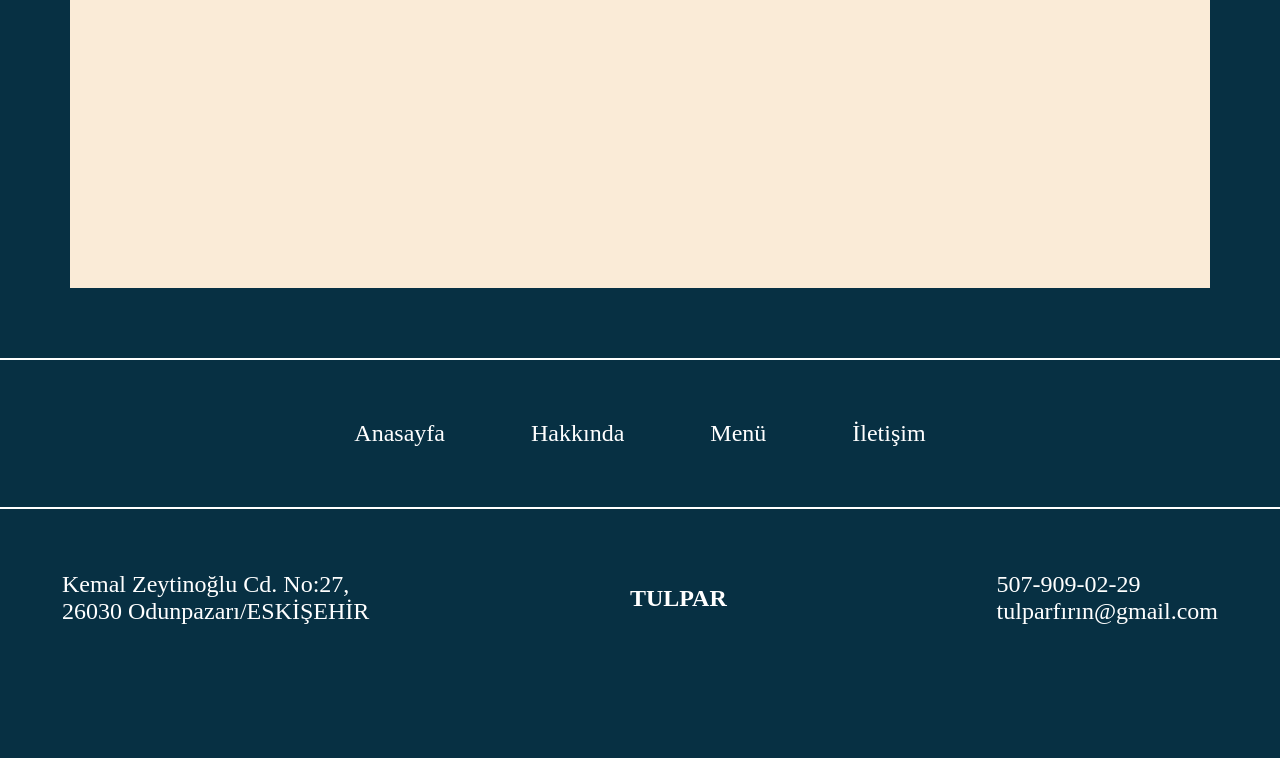
<file: html/tulpar.menu.html>
<!DOCTYPE html>
<html lang="tr">
    <head>
        <link rel="stylesheet" href="../css/tulpar.css">
        <meta charset="UTF-8">
        <meta name="viewport" content="width=device-width, initial-scale=1.0">
        <title>TULPAR.</title>
        <link rel="icon" type="image/x-icon" href="../assets/favicon.png">
    </head>
    <body style="background-color: rgb(7,48 ,67 );"> 
    <div class="navbar">
        <div class="wrapper target">
            <div class="left target">
                <a href="../index.html"><img src="../assets/tulpar-logo.png" alt="TULPAR"></a>
            </div>
            <div class="center"></div>
            <div class="right">
                <ul>
                    <li>
                        <a href="../index.html">Anasayfa</a>
                    </li>                
                    <li>
                        <a href="../html/tulpar.hakkında.html">Hakkında</a>
                    </li>
                    <li class="dropdown">
                        <a href="../html/tulpar.menu.html" class="menu">Menü</a>
                        <div class="acılırMenu">
                            <a href="../html/t-menu.ekmek.html">Ekmekler</a>
                            <a href="../html/t-menu.kurabiye.html">Kurabiyeler</a>
                            <a href="../html/t-menu.kek.html">Kekler</a>
                            <a href="../html/t-menu.tatlı.html">Geleneksel tatlılar</a>
                        </div>
                    </li>
                    <li>
                        <a href="../html/tulpar.iletişim.html">İletişim</a>
                    </li>
                </ul>
            </div>
            <div class="search" id="search">    
                <input type="text">
                <svg xmlns="http://www.w3.org/2000/svg" width="16" height="16" fill="currentColor" class="bi bi-search" viewBox="0 0 16 16" id="searchicon">
                    <path d="M11.742 10.344a6.5 6.5 0 1 0-1.397 1.398h-.001q.044.06.098.115l3.85 3.85a1 1 0 0 0 1.415-1.414l-3.85-3.85a1 1 0 0 0-.115-.1zM12 6.5a5.5 5.5 0 1 1-11 0 5.5 5.5 0 0 1 11 0"/>
                  </svg>
            </div>
            <svg xmlns="http://www.w3.org/2000/svg" width="16" height="16" fill="currentColor" class="sepet" viewBox="0 0 16 16">
                <path d="M5.929 1.757a.5.5 0 1 0-.858-.514L2.217 6H.5a.5.5 0 0 0-.5.5v1a.5.5 0 0 0 .5.5h.623l1.844 6.456A.75.75 0 0 0 3.69 15h8.622a.75.75 0 0 0 .722-.544L14.877 8h.623a.5.5 0 0 0 .5-.5v-1a.5.5 0 0 0-.5-.5h-1.717L10.93 1.243a.5.5 0 1 0-.858.514L12.617 6H3.383zM4 10a1 1 0 0 1 2 0v2a1 1 0 1 1-2 0zm3 0a1 1 0 0 1 2 0v2a1 1 0 1 1-2 0zm4-1a1 1 0 0 1 1 1v2a1 1 0 1 1-2 0v-2a1 1 0 0 1 1-1"/>
              </svg>
        </div>    
    </div>





    <section>
        <p class="baslık">MENÜ</p>
            <div class="menu1">
                <h2 style="text-align: center; font-size: 40px; padding-top: 50px;"></h2>
                <table style="width: 100%; padding: 20px 30px ;">
                    <tr class="animation target">
                        <td>
                            <div class="card">
                                <img src="../assets/ekmekler2.jpg" alt="">
                                <div class="ürün">
                                    <br><br>
                                    <a href="../html/t-menu.ekmek.html"><button>EKMEKLER</button></a>
                                </div>
                            </div>
                        </td>
                        <td>
                            <div class="card">
                                <img src="../assets/kurabiye3.jpg" alt="">
                                <div class="ürün">
                                    <br><br>
                                    <a href="../html/t-menu.kurabiye.html"><button>KURABİYELER</button></a>
                                </div>    
                            </div>
                        </td>
                        <td>
                            <div class="card">
                                <img src="../assets/kekler5.jpg" alt="">
                                <div class="ürün">
                                    <br><br>
                                    <a href="../html/t-menu.kek.html"><button>KEKLER</button></a>
                                </div>    
                            </div>
                        </td>
                        <td>
                            <div class="card">
                                <img src="../assets/tatlı6.jpg" alt="">
                                <div class="ürün">
                                    <br><br>
                                    <a href="../html/t-menu.tatlı.html"><button>TATLILAR</button></a>
                                </div>    
                            </div>
                        </td>
                    </tr>
                </table>
            </div>
    </section>
     

<!--SUTUN-SON-->


<section>
    <div class="sonBody">
        <ul class="son">
            <li><a href="../index.html">Anasayfa</a></li>
            <li><a href="../html/tulpar.hakkında.html">Hakkında</a></li>
            <li><a href="../html/tulpar.menu.html">Menü</a></li>
            <li><a href="../html/tulpar.iletişim.html">İletişim</a></li>
        </ul>
        <table class="sonTable">
            <td>Kemal Zeytinoğlu Cd. No:27,<br>
                26030 Odunpazarı/ESKİŞEHİR </td>
            <td><b>TULPAR</b></td>
            <td style="float: right;">507-909-02-29 <br>
                tulparfırın@gmail.com</td>
        </table>
    </div>
</section>






    <script src="../js/search.js"></script>
    <script src="../js/scroll.js"></script>
    <script src="../js/sepet.js"></script>
    </body>  

    

    
    </html>
</file>
<file: css/tulpar.css>
@import './yedek.css';
@import './navbar.css';
@import './menu.css';
</file>
